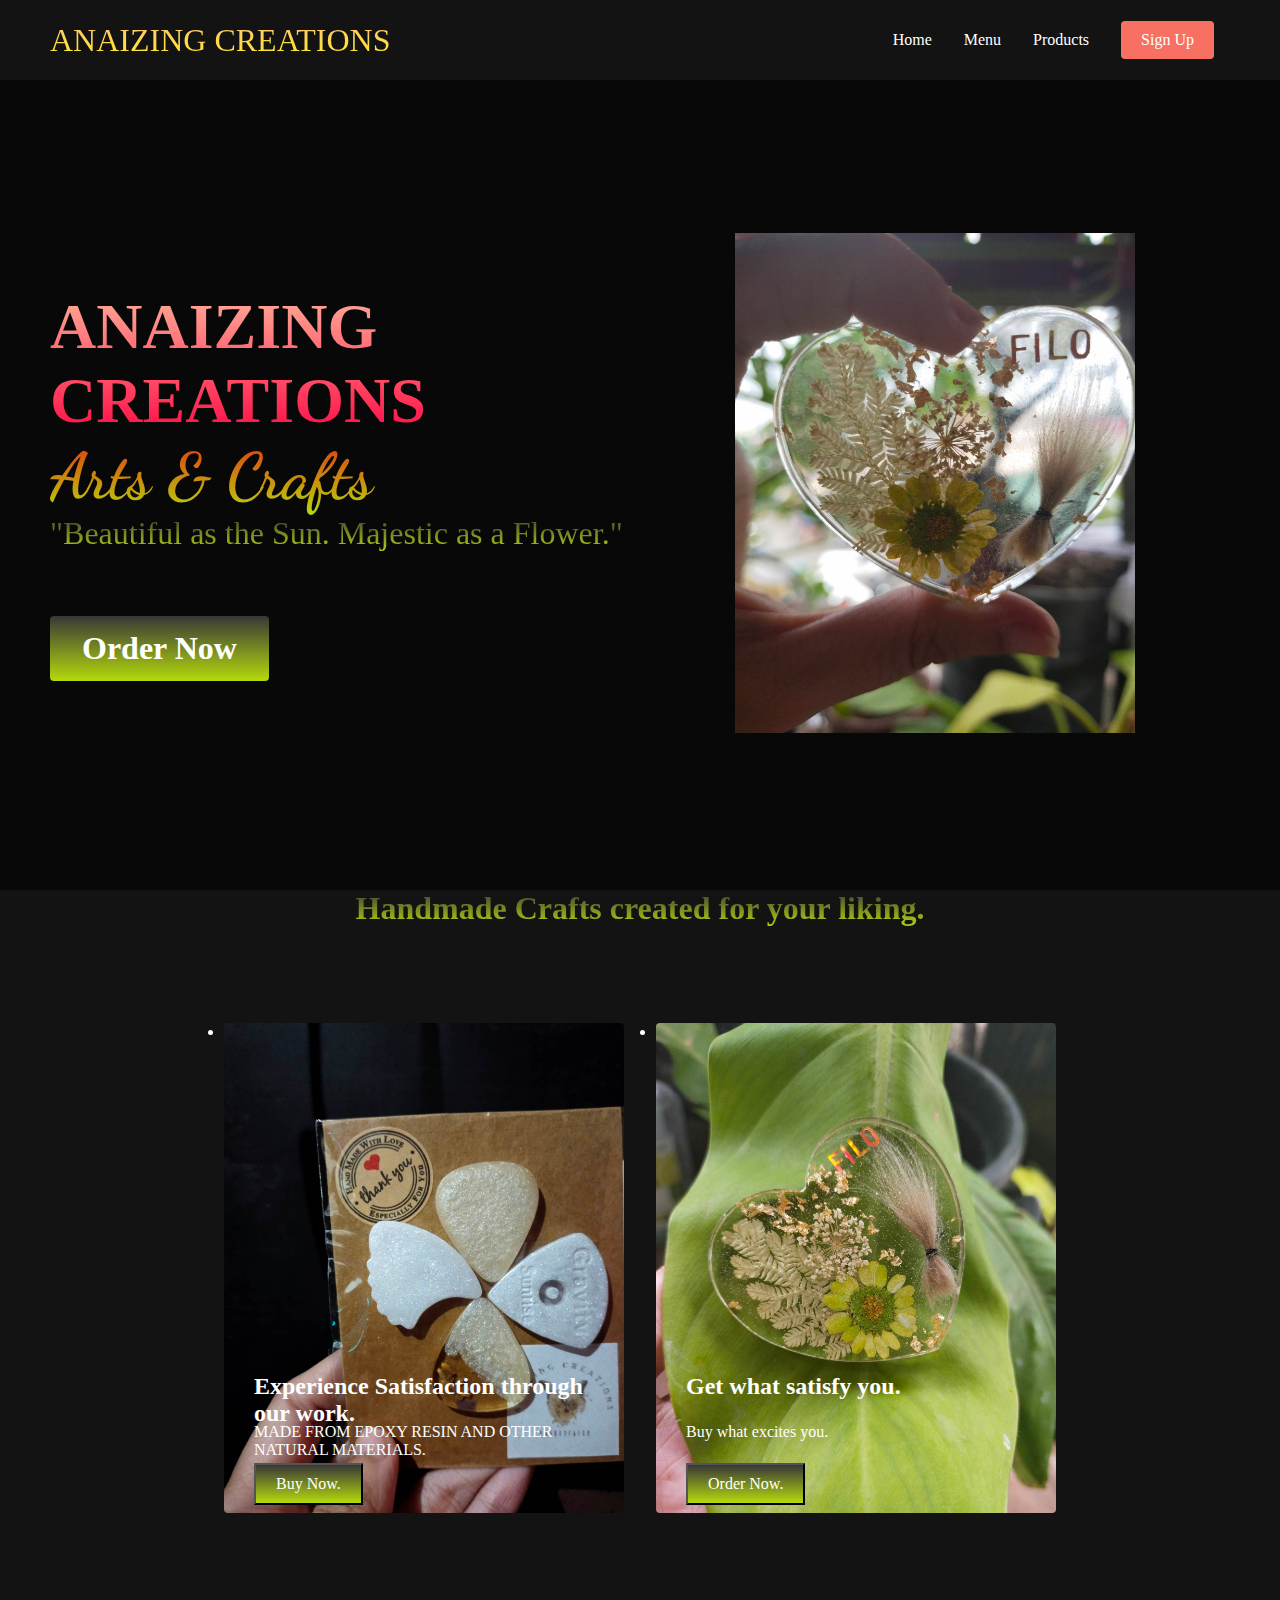
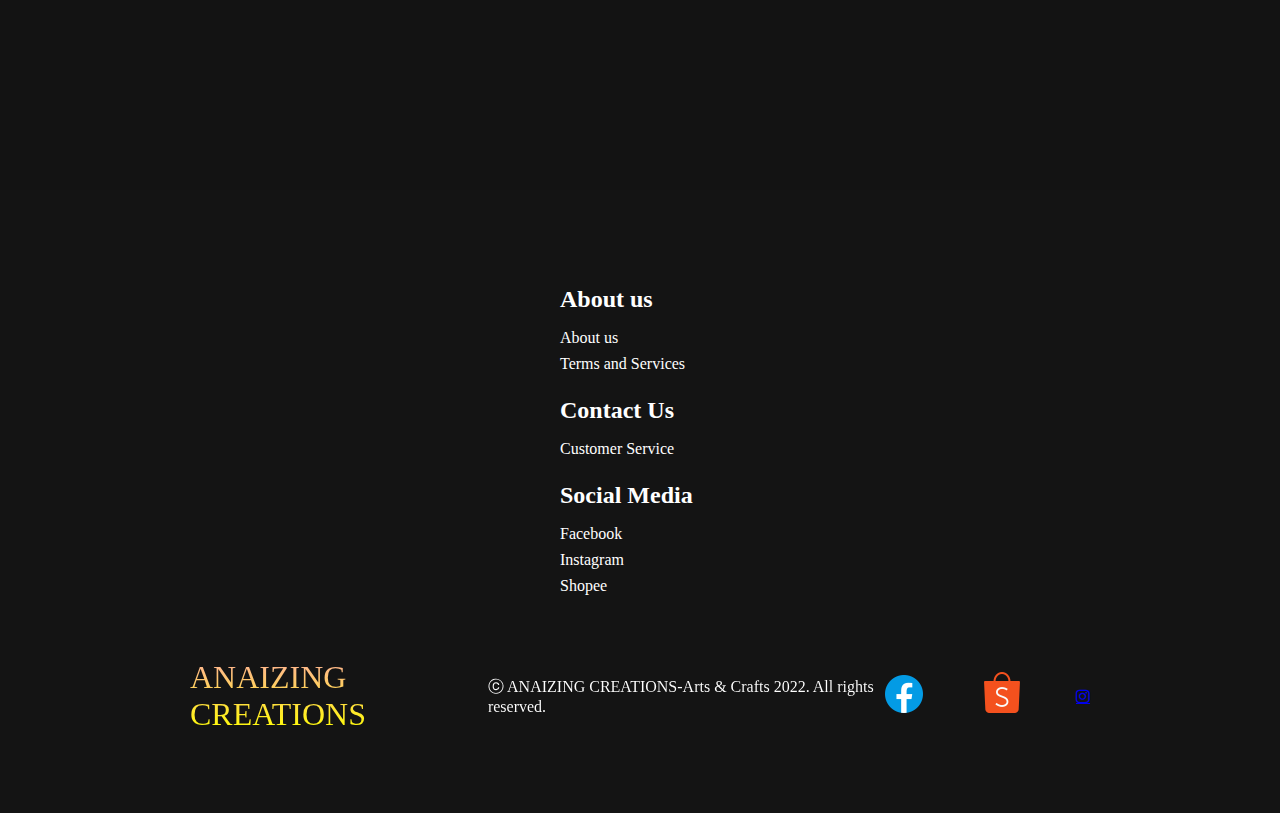
<file: index.html>
<!DOCTYPE html>
<html lang="en">
<head>
    <link rel="preconnect" href="https://fonts.googleapis.com">
    <link rel="preconnect" href="https://fonts.gstatic.com" crossorigin>
    <link href="https://fonts.googleapis.com/css2?family=Dancing+Script:wght@600&display=swap" rel="stylesheet">
    <link rel="stylesheet" href="https://cdnjs.cloudflare.com/ajax/libs/font-awesome/4.7.0/css/font-awesome.min.css">
    <meta charset="UTF-8">
    <meta http-equiv="X-UA-Compatible" content="IE=edge">
    <meta name="viewport" content="width=device-width, initial-scale=1.0">
    <title> ANAIZING CREATIONS-Arts & Crafts</title>
    <link rel="stylesheet" href="/css/styles.css"> 
<link href="https://fonts.googleapis.com/css2?family=Dancing+Script:wght@600&display=swap" rel="stylesheet"> 
</head>
<nav class="navbar">
    <div class="navbar__container">
        <a href="/" id="navbar__logo">ANAIZING CREATIONS </a>
        <div class="navbar__toggle" id="mobile-menu">
            <span class="bar"></span>
            <span class="bar"></span>
            <span class="bar"></span>
        </div>
        <ul class="navbar__menu">
            <li class="navbar__item">
                <a href="/" class="navbar__links"> Home </a>
            </li>
            <li class="navbar__item">
                <a href="/html/menu.html" class="navbar__links"> Menu </a>
            </li>
            <li class="navbar__item">
                <a href="productindex.html" class="navbar__links"> Products </a>
            </li>
            <li class="navbar__btn">
                <a href="/html/signup.html" class="button"> Sign Up </a>
            </li>
        </ul>
    </div>
</nav>

<!--HERO SECTION-->
<div class="main">
    <div class="main__container">
        <div class="main__content">
            <h1>ANAIZING CREATIONS</h1>
            <h2>Arts & Crafts</h2>
            <p>"Beautiful as the Sun. Majestic as a Flower."</p>
            <button class="main__btn"><a href="/html/products.html">Order Now</a></button>
        </div>
        <div class="main__img--container">
            <img src="img/pic6.jpg" alt="pic" id="main__img" style="width:400px;height:500px;">
        </div>
        </div>
    </div>
</div>
<!-- Services Section-->
<div class="services">
    <h1>Handmade Crafts created for your liking.</h1>
    <div class="services__container">
        <div class="services__card" >
            <h2>Experience Satisfaction through our work.</h2>
            <p>MADE FROM EPOXY RESIN AND OTHER NATURAL MATERIALS.</p>
            <li> <a href="/productindex.html"><button>Buy Now.</button></a></li>
        </div>
        <div class="services__card">
            <h2>Get what satisfy you.</h2>
            <p>Buy what excites you.</p>
            <li> <a href="/productindex.html"><button>Order Now.</button></a></li>
        </div>
    </div>
</div>

<!-- Footer Section -->
<div class="footer__container">
    <div class="footer__links">
        <div class="footer__link--wrapper">
            <div class="footer__link--items">
                <h2>About us</h2>
                <a href="/html/about-us.html"> About us</a>
                <a href="/html/terms-services.html"> Terms and Services</a>
            </div>
            <div class="footer__link--items">
                <h2>Contact Us</h2>
                <a href="/html/customer-service.html"> Customer Service</a>
            </div>
            <div class="footer__link--items">
                <h2>Social Media</h2>
                <a href="https://www.facebook.com/naizafordan"> Facebook</a>
                <a href="/"> Instagram</a>
                <a href="https://shopee.ph/anaizing_creations?categoryId=100639&entryPoint=ShopByPDP&itemId=8184566986&upstream=search"> Shopee</a>
            </div>
        </div>
    </div>
    <div class="social__media">
        <div class="social__media--wrap">
            <div class="footer__logo">
                <a href="/" id="footer__logo"><i class="fas faa-gem"></i>ANAIZING CREATIONS</a>
            </div>
            <p class="website__right"> ⓒ ANAIZING CREATIONS-Arts & Crafts 2022. All rights reserved.</p>
            <div class="social__icons">
                <a href="https://www.facebook.com/naizafordan"><img src="img/facebook.png"></a>
                <a href="https://shopee.ph/anaizing_creations?categoryId=100639&entryPoint=ShopByPDP&itemId=8184566986&upstream=search"><img src="img/shopee.png"></a>
                
                <a href="https://www.instagram.com/" class="fa fa-instagram"></a>
            </div>
        </div>
    </div>
</div>


<script src="/js/app.js"></script>
</body> 
</html>
</file>
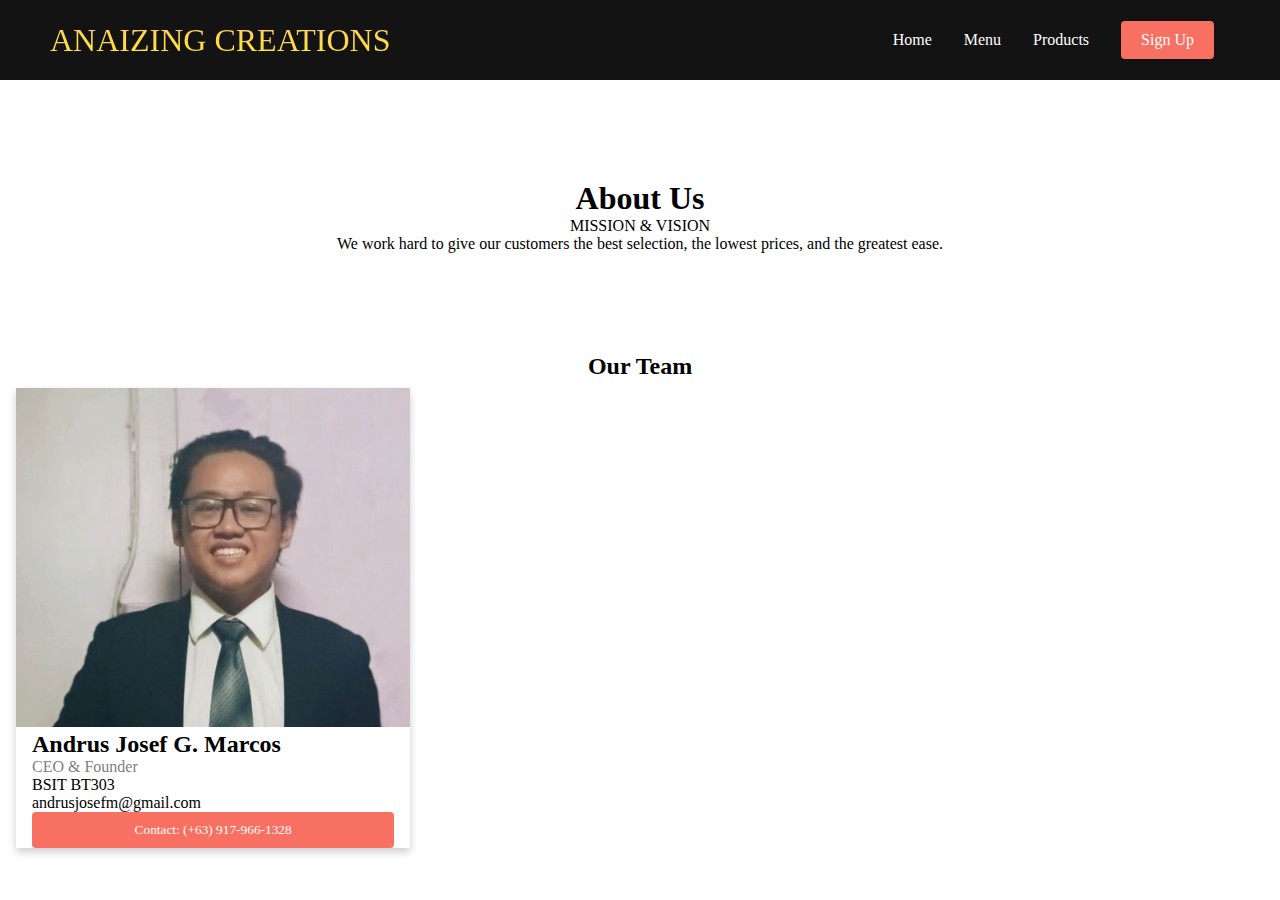
<file: html/about-us.html>
<!DOCTYPE html>
<html lang="en">
<head>
    <link rel="preconnect" href="https://fonts.googleapis.com">
    <link rel="preconnect" href="https://fonts.gstatic.com" crossorigin>
    <link href="https://fonts.googleapis.com/css2?family=Dancing+Script:wght@600&display=swap" rel="stylesheet">
    <link rel="stylesheet" href="https://cdnjs.cloudflare.com/ajax/libs/font-awesome/4.7.0/css/font-awesome.min.css">
    <meta charset="UTF-8">
    <meta http-equiv="X-UA-Compatible" content="IE=edge">
    <meta name="viewport" content="width=device-width, initial-scale=1.0">
    <title> ANAIZING CREATIONS-Arts & Crafts</title>
    <link rel="stylesheet" href="/css/styles.css"> 
    <link rel="stylesheet" href="/css/about-us.css">
<link href="https://fonts.googleapis.com/css2?family=Dancing+Script:wght@600&display=swap" rel="stylesheet"> 
</head>
<nav class="navbar">
    <div class="navbar__container">
        <a href="/" id="navbar__logo">ANAIZING CREATIONS </a>
        <div class="navbar__toggle" id="mobile-menu">
            <span class="bar"></span>
            <span class="bar"></span>
            <span class="bar"></span>
        </div>
        <ul class="navbar__menu">
            <li class="navbar__item">
                <a href="/" class="navbar__links"> Home </a>
            </li>
            <li class="navbar__item">
                <a href="/" class="navbar__links"> Menu </a>
            </li>
            <li class="navbar__item">
                <a href="productindex.html" class="navbar__links"> Products </a>
            </li>
            <li class="navbar__btn">
                <a href="signup.html" class="button"> Sign Up </a>
            </li>
        </ul>
    </div>
</nav>
<div class="about-section">
    <h1>About Us</h1>
    <p>MISSION & VISION</p>
    <p>We work hard to give our customers the best selection, the lowest prices, and the greatest ease.</p>
  </div>
  <h2 style="text-align:center">Our Team</h2>
  <div class="row">
    <div class="column">
      <div class="card">
        <img src="/img/ceo.jpg" alt="Andrus" style="width:100%">
        <div class="container">
          <h2>Andrus Josef G. Marcos</h2>
          <p class="title">CEO & Founder</p>
          <p>BSIT BT303</p>
          <p>andrusjosefm@gmail.com</p>
          <p><button class="button">Contact: (+63) 917-966-1328</button></p>
        </div>
      </div>
    </div>
  </div>
</file>
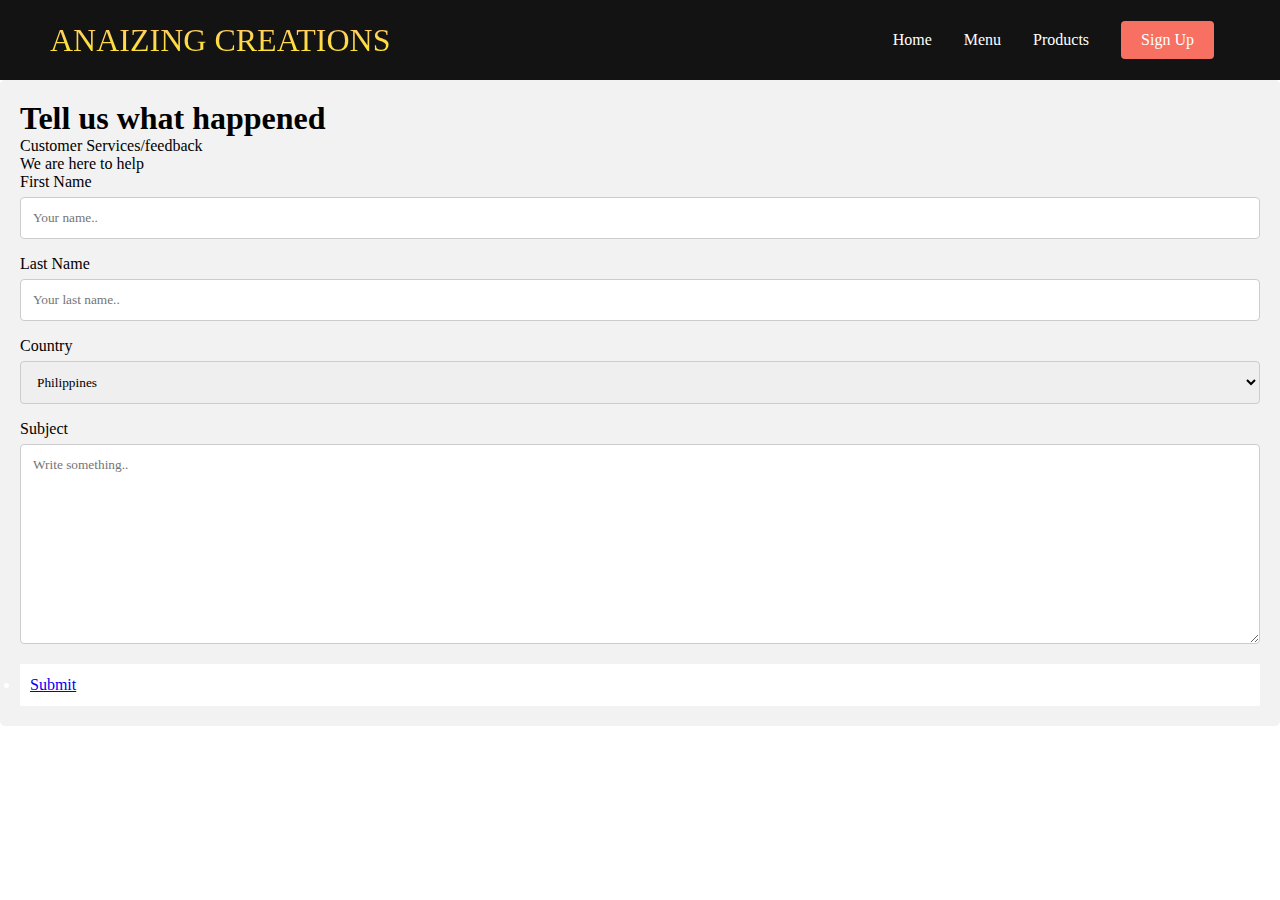
<file: html/customer-service.html>
<!DOCTYPE html>
<html lang="en">
<head>
    <link rel="preconnect" href="https://fonts.googleapis.com">
    <link rel="preconnect" href="https://fonts.gstatic.com" crossorigin>
    <link href="https://fonts.googleapis.com/css2?family=Dancing+Script:wght@600&display=swap" rel="stylesheet">
    <link rel="stylesheet" href="https://cdnjs.cloudflare.com/ajax/libs/font-awesome/4.7.0/css/font-awesome.min.css">
    <meta charset="UTF-8">
    <meta http-equiv="X-UA-Compatible" content="IE=edge">
    <meta name="viewport" content="width=device-width, initial-scale=1.0">
    <title> ANAIZING CREATIONS-Arts & Crafts</title>
    <link rel="stylesheet" href="/css/styles.css"> 
    <link rel="stylesheet" href="/css/customer-service.css">
<link href="https://fonts.googleapis.com/css2?family=Dancing+Script:wght@600&display=swap" rel="stylesheet"> 
</head>
<nav class="navbar">
    <div class="navbar__container">
        <a href="/" id="navbar__logo">ANAIZING CREATIONS </a>
        <div class="navbar__toggle" id="mobile-menu">
            <span class="bar"></span>
            <span class="bar"></span>
            <span class="bar"></span>
        </div>
        <ul class="navbar__menu">
            <li class="navbar__item">
                <a href="/" class="navbar__links"> Home </a>
            </li>
            <li class="navbar__item">
                <a href="/" class="navbar__links"> Menu </a>
            </li>
            <li class="navbar__item">
                <a href="/productindex.html" class="navbar__links"> Products </a>
            </li>
            <li class="navbar__btn">
                <a href="signup.html" class="button"> Sign Up </a>
            </li>
        </ul>
    </div>
</nav>
</head>
<body>
    
    <div class="container">
        <form action="action_page.php">
            <div class="about-section">
                <h1>Tell us what happened</h1>
                <p>Customer Services/feedback</p>
                <p>We are here to help</p>
              </div>
          <label for="fname">First Name</label>
          <input type="text" id="fname" name="firstname" placeholder="Your name.."required>
      
          <label for="lname">Last Name</label>
          <input type="text" id="lname" name="lastname" placeholder="Your last name.."required>
      
          <label for="country">Country</label>
          <select id="country" name="country">
            <option value="australia">Philippines</option>
            <option value="canada">United Kingdom</option>
            <option value="usa">USA</option>
          </select>
      
          <label for="subject">Subject</label>
          <textarea id="subject" name="subject" placeholder="Write something.." style="height:200px"></textarea>
      
          <li class="submit">
            <a href="/html/ThankYou.html">Submit</a>
          </li>
      
        </form>
      </div>
</body>
</html>
</file>
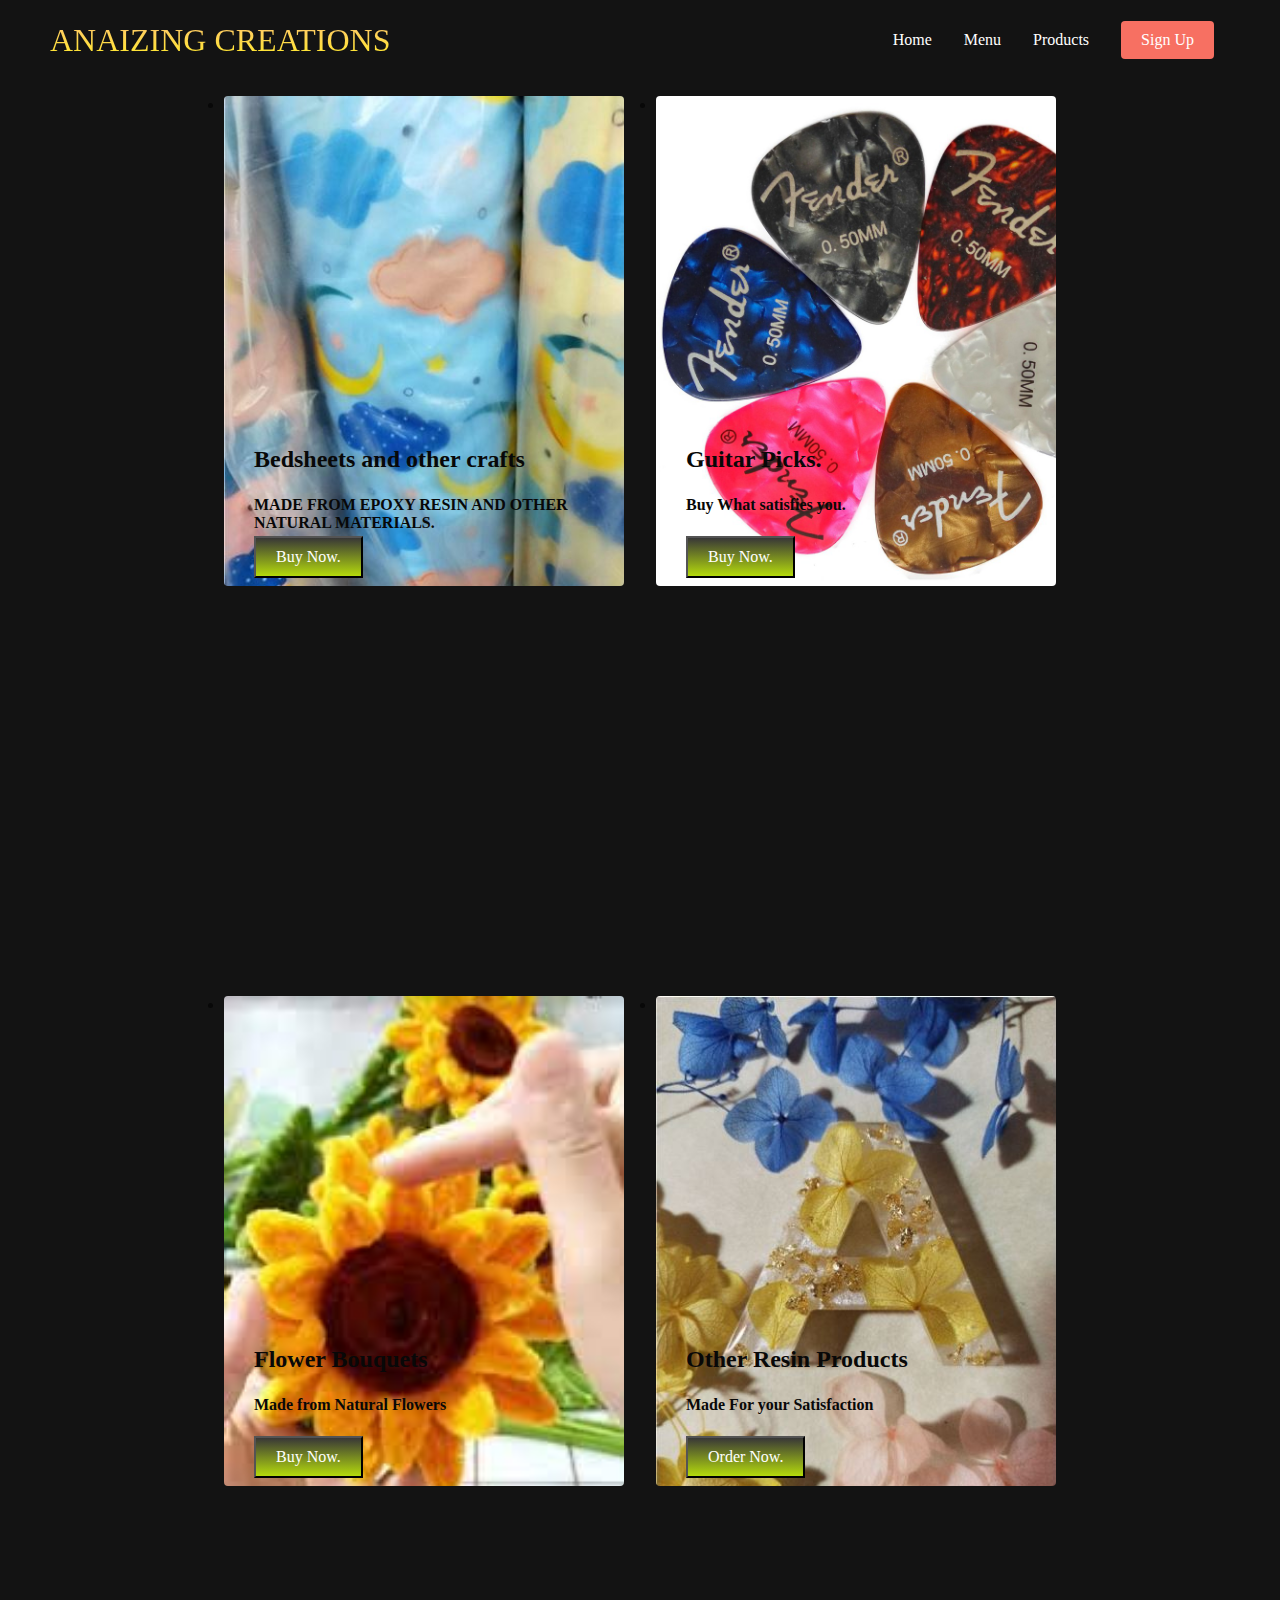
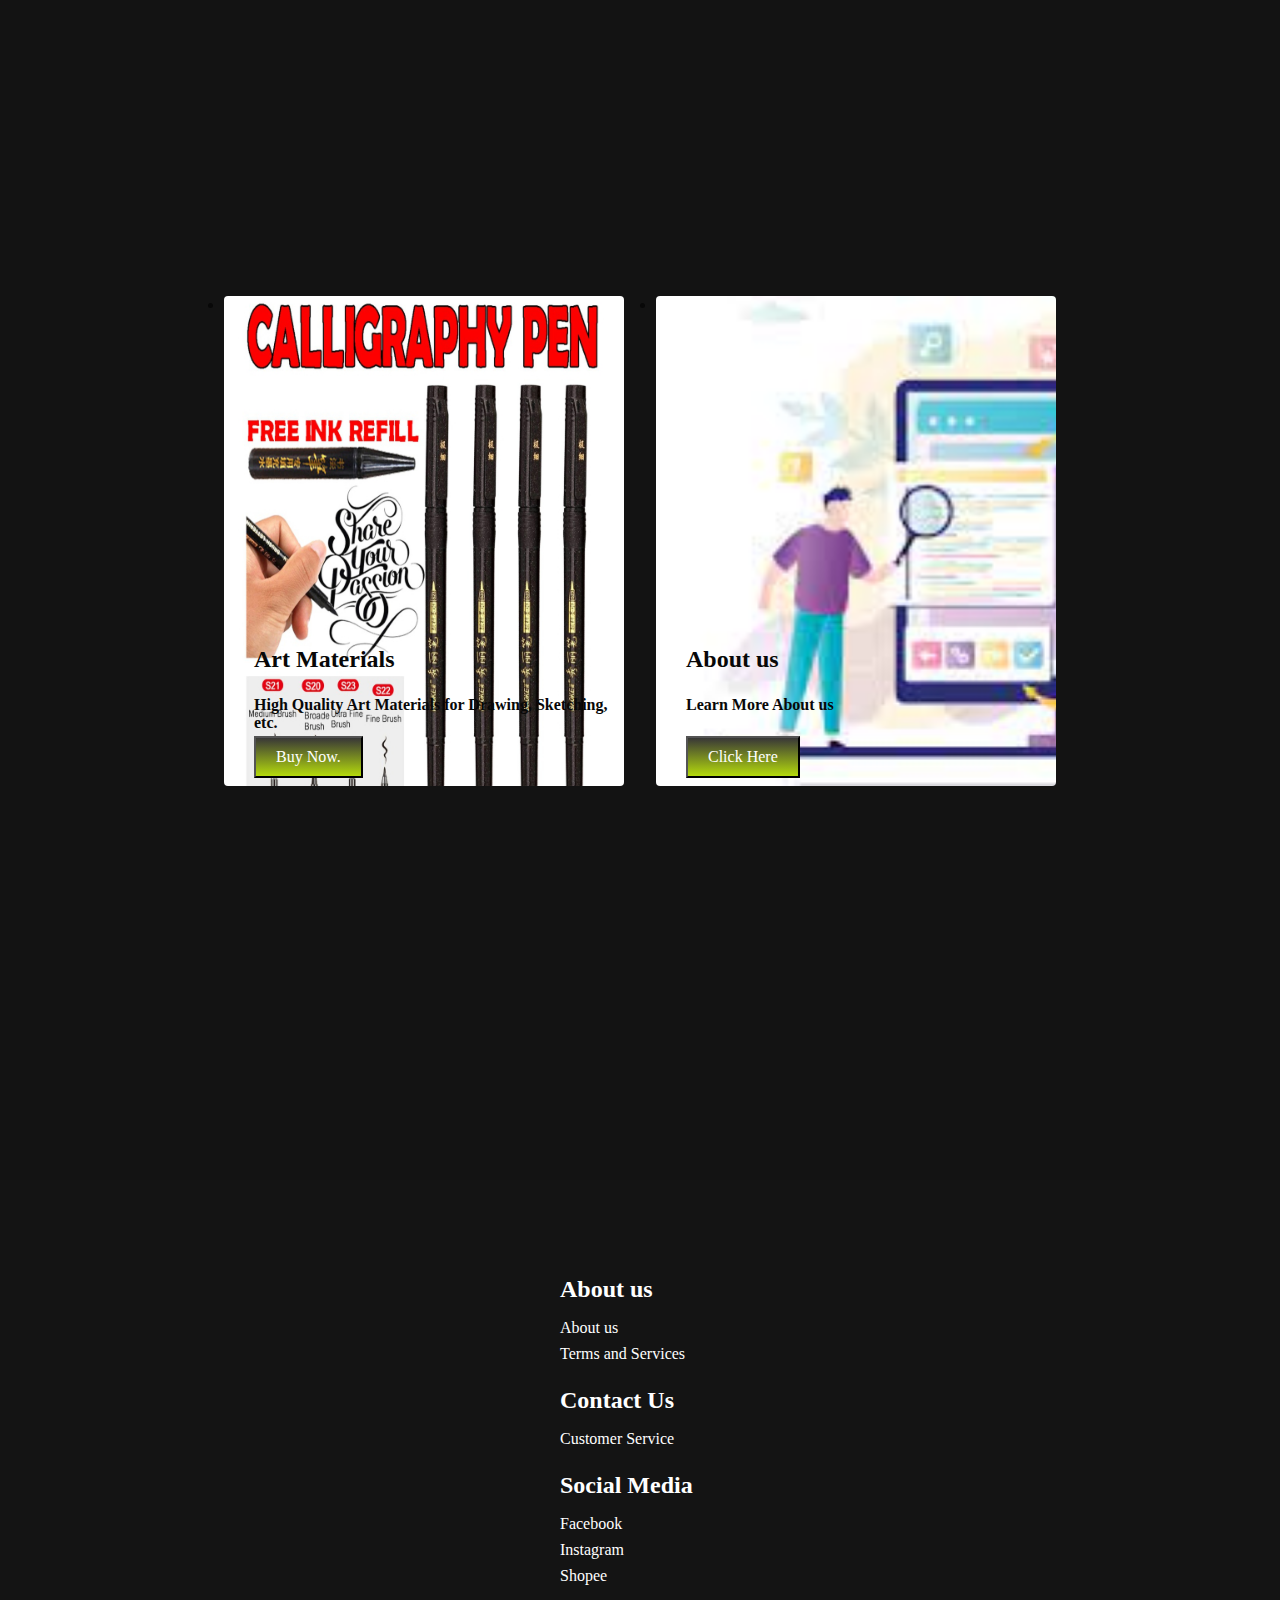
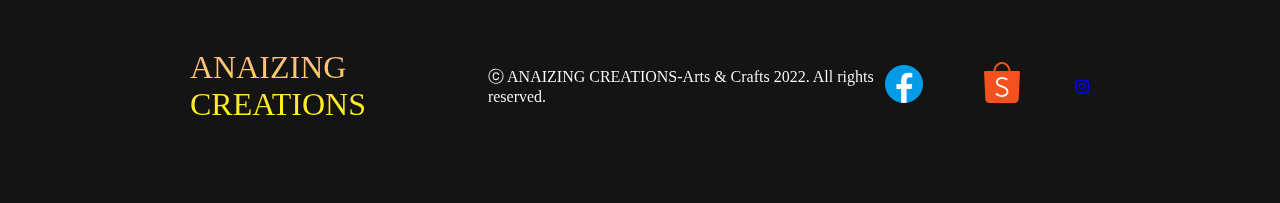
<file: html/menu.html>
<!DOCTYPE html>
<html lang="en">
<head>
    <link rel="preconnect" href="https://fonts.googleapis.com">
    <link rel="preconnect" href="https://fonts.gstatic.com" crossorigin>
    <link href="https://fonts.googleapis.com/css2?family=Dancing+Script:wght@600&display=swap" rel="stylesheet">
    <link rel="stylesheet" href="https://cdnjs.cloudflare.com/ajax/libs/font-awesome/4.7.0/css/font-awesome.min.css">
    <meta charset="UTF-8">
    <meta http-equiv="X-UA-Compatible" content="IE=edge">
    <meta name="viewport" content="width=device-width, initial-scale=1.0">
    <title> ANAIZING CREATIONS-Arts & Crafts</title>
    <link rel="stylesheet" href="/css/styles.css"> 
<link href="https://fonts.googleapis.com/css2?family=Dancing+Script:wght@600&display=swap" rel="stylesheet"> 
</head>
<nav class="navbar">
    <div class="navbar__container">
        <a href="/" id="navbar__logo">ANAIZING CREATIONS </a>
        <div class="navbar__toggle" id="mobile-menu">
            <span class="bar"></span>
            <span class="bar"></span>
            <span class="bar"></span>
        </div>
        <ul class="navbar__menu">
            <li class="navbar__item">
                <a href="/" class="navbar__links"> Home </a>
            </li>
            <li class="navbar__item">
                <a href="/html/menu.html" class="navbar__links"> Menu </a>
            </li>
            <li class="navbar__item">
                <a href="/productindex.html" class="navbar__links"> Products </a>
            </li>
            <li class="navbar__btn">
                <a href="/html/signup.html" class="button"> Sign Up </a>
            </li>
        </ul>
    </div>
</nav>

<!-- Services Section-->
<div class="services">
    <div class="services__container">
        <div class="services__card1" >
            <h2>Bedsheets and other crafts</h2>
            <p>MADE FROM EPOXY RESIN AND OTHER NATURAL MATERIALS.</p>
            <li> <a href="/html/products.html"><button>Buy Now.</button></a></li>
        </div>
        <div class="services__card1">
            <h2>Guitar Picks.</h2>
            <p>Buy What satisfies you.</p>
            <li> <a href="/productindex.html"><button>Buy Now.</button></a></li>
        </div>
    </div>
</div>

<div class="services">
    <div class="services__container">
        <div class="services__card2" >
            <h2>Flower Bouquets</h2>
            <p>Made from Natural Flowers</p>
            <li> <a href="/html/products1.html"><button>Buy Now.</button></a></li>
        </div>
        <div class="services__card2">
            <h2>Other Resin Products</h2>
            <p>Made For your Satisfaction</p>
            <li> <a href="/html/products2.html"><button>Order Now.</button></a></li>
        </div>
    </div>
</div>
<div class="services">
    <div class="services__container">
        <div class="services__card3" >
            <h2>Art Materials</h2>
            <p>High Quality Art Materials for Drawing, Sketching, etc.</p>
            <li> <a href="/html/products3.html"><button>Buy Now.</button></a></li>
        </div>
        <div class="services__card3">
            <h2>About us</h2>
            <p>Learn More About us</p>
            <li> <a href="/html/about-us.html"><button>Click Here</button></a></li>
        </div>
    </div>
</div>


<!-- Footer Section -->
<div class="footer__container">
    <div class="footer__links">
        <div class="footer__link--wrapper">
            <div class="footer__link--items">
                <h2>About us</h2>
                <a href="/html/about-us.html"> About us</a>
                <a href="/html/terms-services.html"> Terms and Services</a>
            </div>
            <div class="footer__link--items">
                <h2>Contact Us</h2>
                <a href="/html/customer-service.html"> Customer Service</a>
            </div>
            <div class="footer__link--items">
                <h2>Social Media</h2>
                <a href="https://www.facebook.com/naizafordan"> Facebook</a>
                <a href="/"> Instagram</a>
                <a href="https://shopee.ph/anaizing_creations?categoryId=100639&entryPoint=ShopByPDP&itemId=8184566986&upstream=search"> Shopee</a>
            </div>
        </div>
    </div>
    <div class="social__media">
        <div class="social__media--wrap">
            <div class="footer__logo">
                <a href="/" id="footer__logo"><i class="fas faa-gem"></i>ANAIZING CREATIONS</a>
            </div>
            <p class="website__right"> ⓒ ANAIZING CREATIONS-Arts & Crafts 2022. All rights reserved.</p>
            <div class="social__icons">
                <a href="https://www.facebook.com/naizafordan"><img src="/img/facebook.png"></a>
                <a href="https://shopee.ph/anaizing_creations?categoryId=100639&entryPoint=ShopByPDP&itemId=8184566986&upstream=search"><img src="/img/shopee.png"></a>
                <a href="https://www.instagram.com/" class="fa fa-instagram"></a>
            </div>
        </div>
    </div>
</div>


<script src="/js/app.js"></script>
</body> 
</html>
</file>
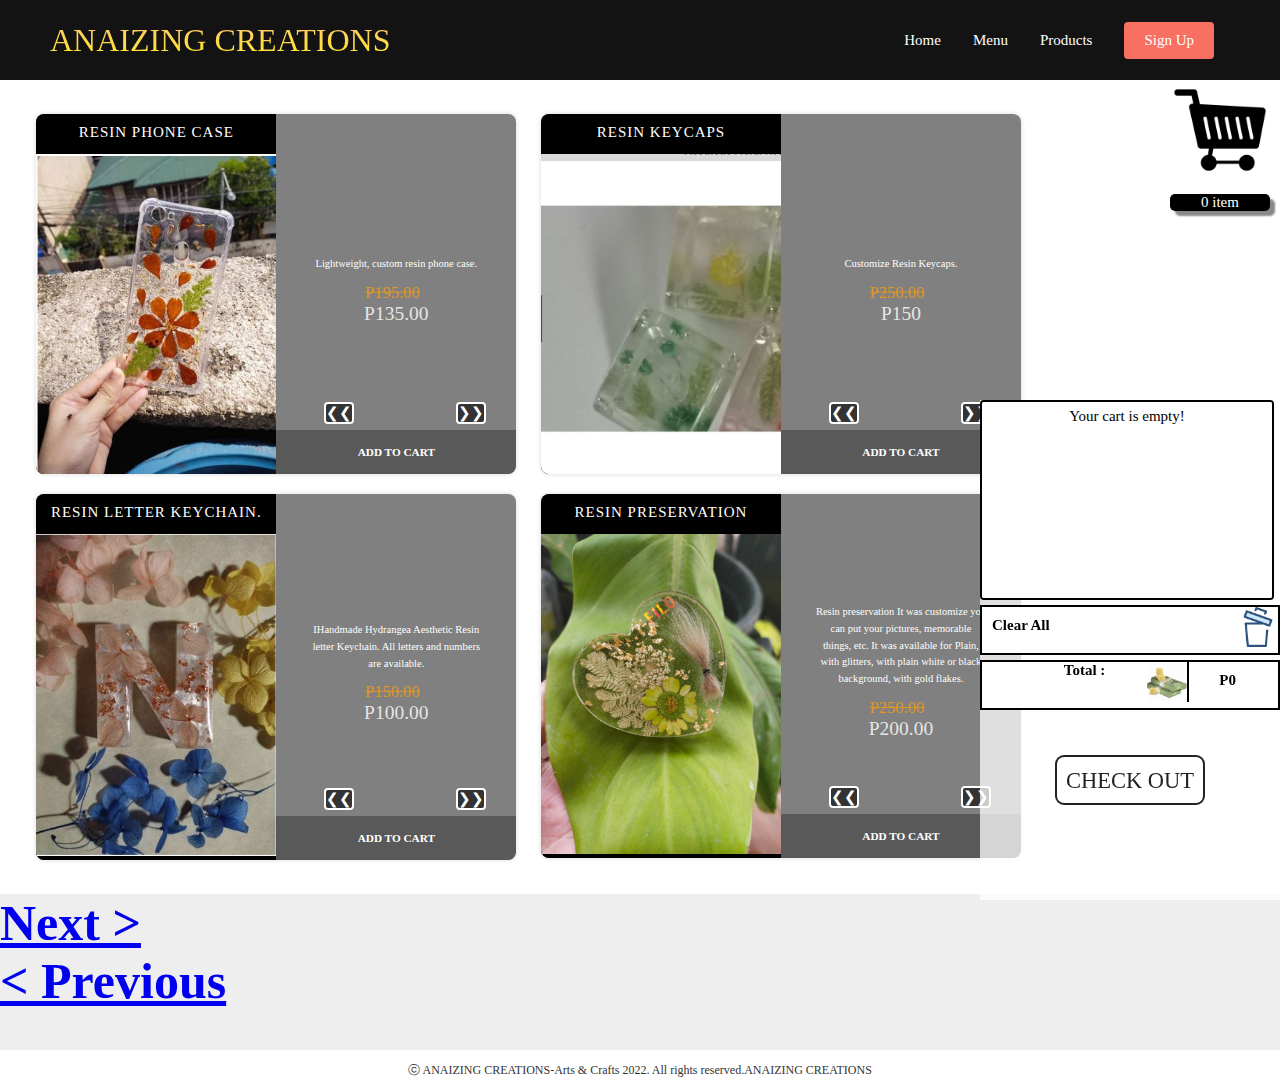
<file: html/products2.html>
<!DOCTYPE html>
<html lang="en">
  <head>
    <meta charset="utf-8">
    <meta name="viewport" content="width=device-width, initial-scale=1">
    <meta name="author" content="CodeHim">
    <title></title>
    
    <!-- Bootstrap 5 CSS -->
    <link href="https://cdn.jsdelivr.net/npm/bootstrap@5.1.0/dist/css/bootstrap.min.css" rel="stylesheet" integrity="sha384-KyZXEAg3QhqLMpG8r+8fhAXLRk2vvoC2f3B09zVXn8CA5QIVfZOJ3BCsw2P0p/We" crossorigin="anonymous">
      
    <script src="https://ajax.googleapis.com/ajax/libs/jquery/3.2.1/jquery.min.js"></script> 
    <script src="https://www.w3schools.com/lib/w3.js"></script>  
    <!-- Style CSS -->
    <link rel="stylesheet" href="/css/style.css">
    <link rel="stylesheet" href="/css/styles.css">
	<!-- Demo CSS (No need to include it into your project) -->
	<link rel="stylesheet" href="/css/demo.css">
  
  </head>
  <body>
    <nav class="navbar">
      <div class="navbar__container">
          <a href="/" id="navbar__logo">ANAIZING CREATIONS </a>
          <div class="navbar__toggle" id="mobile-menu">
              <span class="bar"></span>
              <span class="bar"></span>
              <span class="bar"></span>
          </div>
          <ul class="navbar__menu">
              <li class="navbar__item">
                  <a href="/" class="navbar__links"> Home </a>
              </li>
              <li class="navbar__item">
                  <a href="/html/menu.html" class="navbar__links"> Menu </a>
              </li>
              <li class="navbar__item">
                  <a href="/productindex.html" class="navbar__links"> Products </a>
              </li>
              <li class="navbar__btn">
                  <a href="/html/signup.html" class="button"> Sign Up </a>
              </li>
          </ul>
      </div>
  </nav>
  
      
 <main>
     <!-- Start DEMO HTML (Use the following code into your project)-->
     
<figure class="snip">                <!-- first -->
    <h4>Resin Phone Case</h4>
    <div class="image">
      <img class="slide1" src="/img/product5.1.JPG" />
      <img class="slide1" src="/img/product5.jpg" style="display:none;" />
    </div>
    <button class="prev" onclick="plusDivs(-1)">&#10094;&#10094;</button>
    <button class="next" onclick="plusDivs(1)">&#10095;&#10095;</button>
    <figcaption>
      <p>Lightweight, custom resin phone case.</p>    
      <div class="price">
        <s>P195.00</s><div class="real" data-price="135.00">P135.00</div>
      </div>
    </figcaption>
    <a class="add-to-cart" href="#">Add to Cart</a>
  </figure>
  
  <figure class="snip">                <!-- second -->
    <h4>Resin Keycaps</h4>
    <div class="image">
      <img class="slide2" src="/img/keycaps.jpg" />
      <img class="slide2" src="/img/keycaps1.jpg" style="display:none;" />
    </div>
    <button class="prev" onclick="plusDivs2(-1)">&#10094;&#10094;</button>
    <button class="next" onclick="plusDivs2(1)">&#10095;&#10095;</button>
    <figcaption>
      <p>Customize Resin Keycaps.</p>    
      <div class="price">
        <s>P250.00</s><div class="real" data-price="150.00">P150</div>
      </div>
    </figcaption>
    <a class="add-to-cart" href="#">Add to Cart</a>
  </figure>
  
  <figure class="snip">               <!-- third -->
    <h4> Resin letter Keychain.</h4>
    <div class="image">
      <img class="slide3" src="/img/letter1.JPG" />
      <img class="slide3" src="/img/letter.JPG" style="display:none;" />
    </div>
    <button class="prev" onclick="myslide.previous()">&#10094;&#10094;</button>
    <button class="next" onclick="myslide.next()">&#10095;&#10095;</button>
    <figcaption>
      <p> IHandmade Hydrangea Aesthetic Resin letter Keychain. All letters and numbers are available.</p>    
      <div class="price">
        <s>P150.00</s><div class="real" data-price="100.00">P100.00</div>
      </div>
    </figcaption>
    <a class="add-to-cart" href="#">Add to Cart</a>
  </figure>
  
  <figure class="snip">               <!-- Fourth -->
    <h4>Resin preservation</h4>
    <div class="image">
      <img class="slide4" src="/img/pic4.jpg" />
      <img class="slide4" src="/img/pic6.jpg" style="display:none;" />
    </div>
    <button class="prev" onclick="plusDivs3(-1)">&#10094;&#10094;</button>
    <button class="next" onclick="plusDivs3(1)">&#10095;&#10095;</button>
    <figcaption>
      <p>Resin preservation It was customize you can put your pictures, memorable things, etc.
       It was available for Plain, with glitters, with plain white or black background, with gold flakes.</p>    
      <div class="price">
        <s>P250.00</s><div class="real" data-price="200.00">P200.00</div>
      </div>
    </figcaption>
    <a class="add-to-cart" href="#">Add to Cart</a>
  </figure>
  <a class="cart" href="javascript:void(0);" title="Your Cart">
    <img src="/img/cart.png" />
    <span id="count-item" data-count="0">0 item</span>
  </a>
  
  <!-- --------------------Check out ---------------- -->
  <div class="checkout-container">
    <div class="table">
    <span class="empty">Your cart is empty!</span>

    <div class="col1-name"></div>
    <div class="col2-price"></div>
    </div>
    <div class="bin"><span>Clear All</span><img id="bin" src="/img/delete.png" style="width:40px" /></div>
    <div class="total">
      <div class="total-text">Total :</div>
      <div class="total-amount">P0</div>
    </div>
    <div class="checkout" onclick="document.getElementById('id01').style.display='block'">Check out</div>
    
  </div>
  
          <!-- -----------------Bill------------- -->
 <div id="id01" class="modal">
  <div class="wrapper">
    <div class="bill-content">
    <span onclick="document.getElementById('id01').style.display='none'" class="close" title="Close">&times;</span>
    <h1 class="box-title">Checkout</h1>
    <div class="price-total">
      <span>PAY</span>
      <div class="pay-last">P0</div>
    </div>
    <form>
      
      <div class="form-text">
        <label>Name:</label>
        <input name="card-number" type="text"required>
      </div>
      <div class="form-text">
        <label>Delivery setting:</label>
        <input name="name" type="text" placeholder="(JRS Delivery and Pick-up Only)" required>
      </div>
      <div class="form-text" id="col01">
        <label>Address</label>
        <input name="card-number" type="text" placeholder="/" maxlength="3000" required>
      </div>
      <div class="form-text"  id="col02">
        <label>Coupon Code</label>
        <input name="card-number" type="text"required>
      </div>
      
      <button id="end"><a href="https://form.jotform.com/222994103311044">Proceed</button></a>
    
      <button id="coupon">Get coupon code</button>
    </div>
  </div>
 </div> 
     
     <!-- END EDMO HTML (Happy Coding!)-->
 </main>
 
 <div class="go-next">
  <a href="/html/products3.html">Next ></a>
</div>
<div class="go-back">
  <a href="/html/products1.html"><p>< Previous</p></a>
</div>
  <footer class="credit">ⓒ ANAIZING CREATIONS-Arts & Crafts 2022. All rights reserved.<a title="Awesome web design code & scripts" href="index.html" target="_blank">ANAIZING CREATIONS</a></footer>
  

 <script  src="/js/script.js"></script>
 
      
  </body>
</html>
</file>
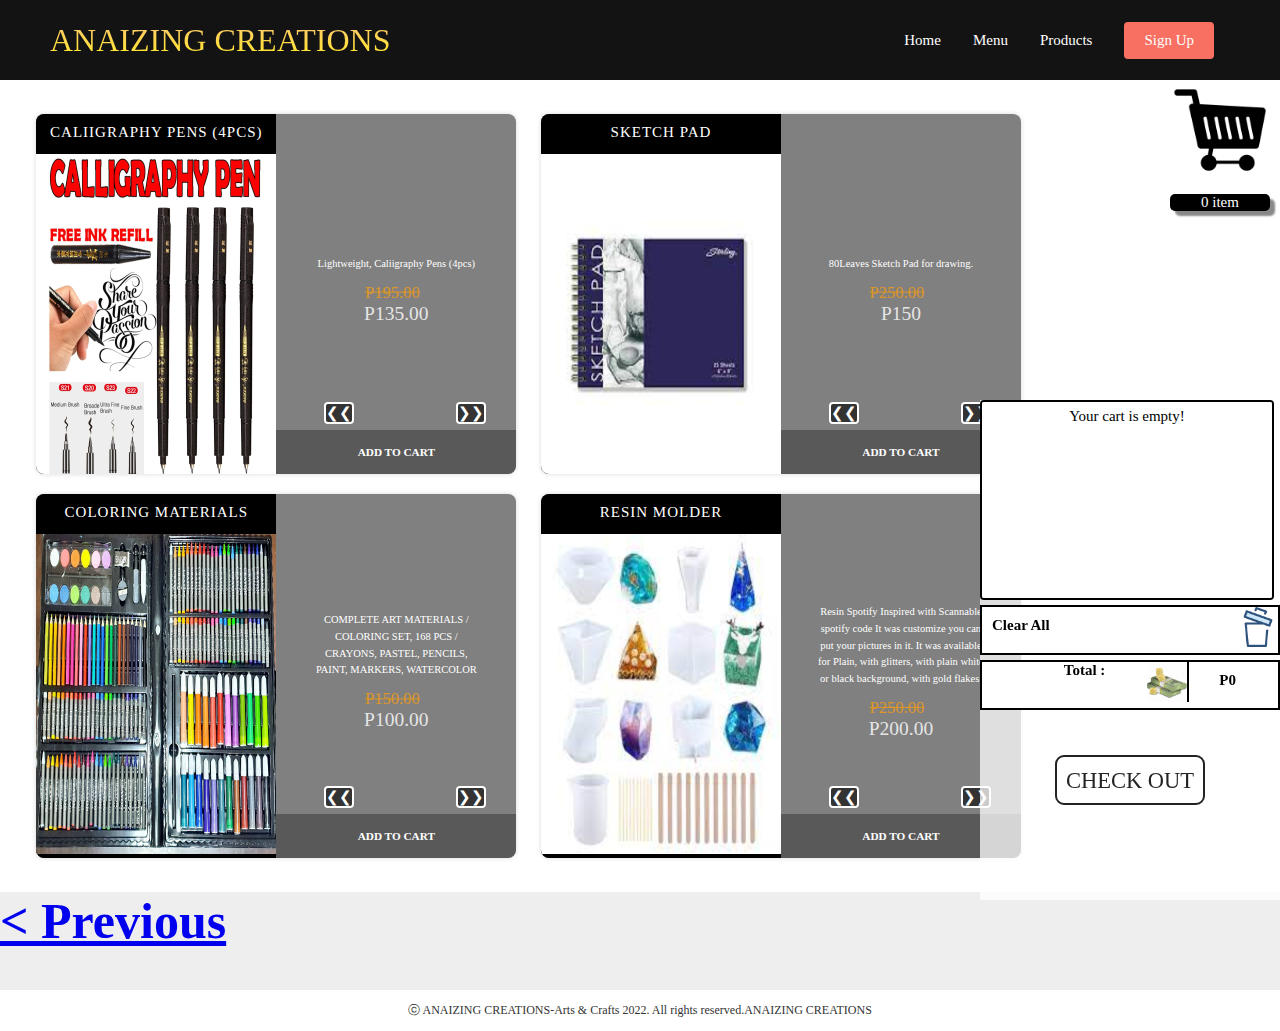
<file: html/products3.html>
<!DOCTYPE html>
<html lang="en">
  <head>
    <meta charset="utf-8">
    <meta name="viewport" content="width=device-width, initial-scale=1">
    <meta name="author" content="CodeHim">
    <title>ANAIZING CREATIONS-Arts & Crafts</title>
    
    <!-- Bootstrap 5 CSS -->
    <link href="https://cdn.jsdelivr.net/npm/bootstrap@5.1.0/dist/css/bootstrap.min.css" rel="stylesheet" integrity="sha384-KyZXEAg3QhqLMpG8r+8fhAXLRk2vvoC2f3B09zVXn8CA5QIVfZOJ3BCsw2P0p/We" crossorigin="anonymous">
      
    <script src="https://ajax.googleapis.com/ajax/libs/jquery/3.2.1/jquery.min.js"></script> 
    <script src="https://www.w3schools.com/lib/w3.js"></script>  
    <!-- Style CSS -->
    <link rel="stylesheet" href="/css/style.css">
    <link rel="stylesheet" href="/css/styles.css">
	<!-- Demo CSS (No need to include it into your project) -->
	<link rel="stylesheet" href="/css/demo.css">
  
  </head>
  <body>
    <nav class="navbar">
      <div class="navbar__container">
          <a href="/" id="navbar__logo">ANAIZING CREATIONS </a>
          <div class="navbar__toggle" id="mobile-menu">
              <span class="bar"></span>
              <span class="bar"></span>
              <span class="bar"></span>
          </div>
          <ul class="navbar__menu">
              <li class="navbar__item">
                  <a href="/" class="navbar__links"> Home </a>
              </li>
              <li class="navbar__item">
                  <a href="/" class="navbar__links"> Menu </a>
              </li>
              <li class="navbar__item">
                  <a href="/productindex.html" class="navbar__links"> Products </a>
              </li>
              <li class="navbar__btn">
                  <a href="/html/signup.html" class="button"> Sign Up </a>
              </li>
          </ul>
      </div>
  </nav>
  
      
 <main>
     <!-- Start DEMO HTML (Use the following code into your project)-->
     
<figure class="snip">                <!-- first -->
    <h4>Caliigraphy Pens (4pcs)</h4>
    <div class="image">
      <img class="slide1" src="/img/pen.jpg" />
      <img class="slide1" src="/img/pen1.jpg" style="display:none;" />
    </div>
    <button class="prev" onclick="plusDivs(-1)">&#10094;&#10094;</button>
    <button class="next" onclick="plusDivs(1)">&#10095;&#10095;</button>
    <figcaption>
      <p>Lightweight, Caliigraphy Pens (4pcs)</p>    
      <div class="price">
        <s>P195.00</s><div class="real" data-price="135.00">P135.00</div>
      </div>
    </figcaption>
    <a class="add-to-cart" href="#">Add to Cart</a>
  </figure>
  
  <figure class="snip">                <!-- second -->
    <h4>Sketch Pad</h4>
    <div class="image">
      <img class="slide2" src="/img/sketch.jpg" />
      <img class="slide2" src="/img/sketch1.jpg" style="display:none;" />
    </div>
    <button class="prev" onclick="plusDivs2(-1)">&#10094;&#10094;</button>
    <button class="next" onclick="plusDivs2(1)">&#10095;&#10095;</button>
    <figcaption>
      <p>80Leaves Sketch Pad for drawing.</p>    
      <div class="price">
        <s>P250.00</s><div class="real" data-price="150.00">P150</div>
      </div>
    </figcaption>
    <a class="add-to-cart" href="#">Add to Cart</a>
  </figure>
  
  <figure class="snip">               <!-- third -->
    <h4> Coloring Materials</h4>
    <div class="image">
      <img class="slide3" src="/img/art.jpg" />
      <img class="slide3" src="/img/art1.jpg" style="display:none;" />
    </div>
    <button class="prev" onclick="myslide.previous()">&#10094;&#10094;</button>
    <button class="next" onclick="myslide.next()">&#10095;&#10095;</button>
    <figcaption>
      <p> COMPLETE ART MATERIALS / COLORING SET, 168 PCS / CRAYONS, PASTEL, PENCILS, PAINT, MARKERS, WATERCOLOR</p>    
      <div class="price">
        <s>P150.00</s><div class="real" data-price="100.00">P100.00</div>
      </div>
    </figcaption>
    <a class="add-to-cart" href="#">Add to Cart</a>
  </figure>
  
  <figure class="snip">               <!-- Fourth -->
    <h4>Resin molder</h4>
    <div class="image">
      <img class="slide4" src="/img/mold.jpg" />
      <img class="slide4" src="/img/mold1.jpg" style="display:none;" />
    </div>
    <button class="prev" onclick="plusDivs3(-1)">&#10094;&#10094;</button>
    <button class="next" onclick="plusDivs3(1)">&#10095;&#10095;</button>
    <figcaption>
      <p>Resin Spotify Inspired with Scannable spotify code
        It was customize you can put your pictures in it. 
       It was available for Plain, with glitters, with plain white or black background, with gold flakes.</p>    
      <div class="price">
        <s>P250.00</s><div class="real" data-price="200.00">P200.00</div>
      </div>
    </figcaption>
    <a class="add-to-cart" href="#">Add to Cart</a>
  </figure>
  <a class="cart" href="javascript:void(0);" title="Your Cart">
    <img src="/img/cart.png" />
    <span id="count-item" data-count="0">0 item</span>
  </a>
  
  <!-- --------------------Check out ---------------- -->
  <div class="checkout-container">
    <div class="table">
    <span class="empty">Your cart is empty!</span>

    <div class="col1-name"></div>
    <div class="col2-price"></div>
    </div>
    <div class="bin"><span>Clear All</span><img id="bin" src="/img/delete.png" style="width:40px" /></div>
    <div class="total">
      <div class="total-text">Total :</div>
      <div class="total-amount">P0</div>
    </div>
    <div class="checkout" onclick="document.getElementById('id01').style.display='block'">Check out</div>
    
  </div>
  
          <!-- -----------------Bill------------- -->
 <div id="id01" class="modal">
  <div class="wrapper">
    <div class="bill-content">
    <span onclick="document.getElementById('id01').style.display='none'" class="close" title="Close">&times;</span>
    <h1 class="box-title">Checkout</h1>
    <div class="price-total">
      <span>PAY</span>
      <div class="pay-last">P0</div>
    </div>
    <form>
      
      <div class="form-text">
        <label>Name:</label>
        <input name="card-number" type="text"required>
      </div>
      <div class="form-text">
        <label>Delivery setting:</label>
        <input name="name" type="text" placeholder="(JRS Delivery and Pick-up Only)" required>
      </div>
      <div class="form-text" id="col01">
        <label>Address</label>
        <input name="card-number" type="text" placeholder="/" maxlength="3000" required>
      </div>
      <div class="form-text"  id="col02">
        <label>Coupon Code</label>
        <input name="card-number" type="text"required>
      </div>
      
      <button id="end"><a href="https://form.jotform.com/222994103311044">Proceed</button></a>
    
      <button id="coupon">Get coupon code</button>
    </div>
  </div>
 </div> 
     
     <!-- END EDMO HTML (Happy Coding!)-->
 </main>
 

<div class="go-back">
  <a href="/html/products1.html"><p>< Previous</p></a>
</div>
  <footer class="credit">ⓒ ANAIZING CREATIONS-Arts & Crafts 2022. All rights reserved.<a title="Awesome web design code & scripts" href="index.html" target="_blank">ANAIZING CREATIONS</a></footer>
  

 <script  src="/js/script.js"></script>
 
      
  </body>
</html>
</file>
<file: css/styles.css>
*{
    box-sizing: border-box;
    margin: 0;
    padding: 0;
    font-family: 'Times New Roman', sans-serif;
}

.navbar {
    background: #131313;
    height: 80px;
    display: flex;
    justify-content: center;
    align-items: center;
    font-size: 1.2 rem;
    position: sticky;
    top: 0;
    z-index: 999;
}

.navbar__container {
    display: flex;
    justify-content: space-between;
    height: 80px;
    z-index: 1;
    width: 100%;
    max-width: 1300px;
    margin: 0 auto;
    padding: 0 50px;
}

#navbar__logo { 
    background-color: #ff8177;
    background-image: linear-gradient(to top, #FFFF00 0%, #ffb199 100%);
    background-size: 100%;
    -webkit-background-clip: text;
    -moz-background-clip: text;
    -webkit-text-fill-color: transparent;
    -moz-text-fill-color: transparent;
    display: flex;
    align-items: center;
    cursor: pointer;
    text-decoration: none;
    font-size: 2rem;

}

fa-gem {
    margin-right: 0.5rem;
}

.navbar__menu {
    display: flex;
    align-items: center;
    list-style: none;
    text-align: center;
    }

.navbar__item   {
height: 80px;
}

.navbar__links {
color: #fff;
display: flex;
align-items: center;
justify-content: center;
text-decoration: none;
padding: 0 1rem;
height: 100%; 
}

.navbar__btn {
display: flex;
justify-content: center;
align-items: center;
padding: 0 1rem;    
width: 100%;
}

.button {
display: flex;
justify-content: center;
align-items: center;
text-decoration: none;
padding: 10px 20px;
height: 100%;
width: 100%;
border: none;
outline: none;
border-radius: 4px;
background-color: #f77062;
color: #fff;
}

.button:hover {
background: #f837ff;
transition: all 0.3 sec ease;
}

.navbar__links:hover{
color: f77062;
transition: all 0.3 ease;
}

@media screen and (max-width: 960px) {
    .navbar__container {
        display: flex;
        justify-content: space-between;
        height: 80px;
        z-index: 1;
        width: 100%;
        max-width: 1300px;
        padding: 0;
    }
 
    .navbar__menu {
        display:grid;
        grid-template-columns: auto;
        margin: 0;
        width: 100%;
         position: absolute;
        top: -1000px;
        opacity: 1; 
        transition: all 0.5 ease;
        height: 50vh;
        z-index: -1;
        background: #131313;
    }    
    
    .navbar__menu.active {
        background: #131313;
        top: 100%;
        opacity: 1;
        transition: all 0.5 ease;
        z-index: 99;
        height: 50vh;   
        font-size: 1.6rem;
    }

    #nav__logo {
        padding-left: 25px;
    }


    .navbar__toggle .bar {
        width: 25px;
        height: 3px;
        margin: 5px auto;
        transition: all 0.3 ease-in-out;
        background: #fff;
    }

    .navbar__item {
        width: 100%;
    }

    .navbar__links {
        text-align: center;
        width: 100%;
        display: table;
    }
    
    #mobile-menu {
        position: absolute;
        top: 20%;
        right: 5%;
        transform: translate(5%, 20%);
    }

    .navbar__btn {
        padding-bottom: 2rem;
    }

    .button {
        display: flex;
        justify-content: center;
        align-items: center;
        width: 80%;
        height: 80px;
        margin: 0;
    }

    .navbar__toggle .bar {
        display: block;
        cursor: pointer;
    }

    #mobile-menu.is-active .bar:nth-child(2) {
        opacity: 0;
    }

    #mobile-menu.is-active .bar:nth-child(1) {
       transform: translateY(80px) rotate(45deg);
    }

    #mobile-menu.is-active .bar:nth-child(3) {
        transform: translateY(-80px) rotate(-45deg);
    }
}

/* Hero Section CSS */
.main {
    background-color:#141414;
}

.main__container {
    display: grid;
    grid-template-columns: 1fr 1fr ;
    align-items: center;
    justify-self: center;
    margin: 0 auto;
    height: 90vh;
    background-color: #080808;
    z-index: 1;
    width: 100%;
    max-width: 1300px;
    padding: 0 50px;
}

.main__content h1 {
    font-size: 4rem;
    font-family: 'Arial Bold';
    font-weight: 800;
    background-color: #ff8177;
    background-image: linear-gradient(to top, #ff0844, #ffb199 100%);
    background-size: 100%;
    -webkit-background-clip: text;
    -moz-background-clip: text;
    -webkit-text-fill-color: transparent;
    -moz-text-fill-color: transparent
}
.main__content h2 {
    font-size: 4rem;
    font-family: 'dancing script';
    background-color: #b4da0c;
    background-image: linear-gradient(to top, #b4da0c, rgba(238, 16, 16, 0.829)100%);
    background-size: 100%;
    -webkit-background-clip: text;
    -moz-background-clip: text;
    -webkit-text-fill-color: transparent;
    -moz-text-fill-color: transparent
}

.main__content p {
    font-size: 2rem;
    background-color: #555555;
    background-image: linear-gradient(to top, #b4da0c, rgb(56, 55, 55) 100%);
    background-size: 100%;
    -webkit-background-clip: text;
    -moz-background-clip: text;
    -webkit-text-fill-color: transparent;
    -moz-text-fill-color: transparent
}

.main__btn {
    font-size: 2rem;
    font-weight: bold;
    background-color: #f1eaea;
    background-image: linear-gradient(to top, #b4da0c, rgb(56, 55, 55) 100%);
    padding: 14px 32px;
    border: none;
    border-radius: 4px;
    color: #fff;
    margin-top: 4rem;
    cursor: pointer;
    position: relative;
    transition: all 0.35s;
    outline: none;
    
}
.main__btn a {
    position: relative;
    z-index: 2;
    color: #fff;
    text-decoration: none;
}

.main__btn ::after {
    position: absolute;
    content: '';
    top: 0;
    left: 0;
    width: 0;
    height: 100%;
    background: #080808;

}
 .main__btn:hover {
    color: #fff;
 }
 .main__btn:hover::after {
    width: 100%;
 }

 .main__img--container {
    text-align:center;
 }
 #main__img {
    height: 80%;
    width: 80%;
 }
 
 /* Mobile Responsive*/
 @media screen and (max-width:768px) {
    .main__container {
        display: grid;
        grid-template-columns: auto;
        align-items: center;
        justify-self: center;
        width: 100%;
        margin: 0 auto;
        height: 90vh;
    }

    .main__content {
        text-align: center;
        margin-bottom: 4rem;
    }

    .main__content h1 {
        font-size: 2.5rem;
        margin-bottom: 4rem;
    }

    .main__content h2 {
        font-size: 3rem;
    }

    .main__content p {
        margin-top: 1rem;
        font-size: 1.5rem;
    }
 
 }

 @media screen and (max-width:768px) {
    .main__content {
        text-align: center;
        margin-bottom: 4rem;
    }

    .main__content h1 {
        font-size: 2.5rem;
        margin-bottom: 4rem;
    }

    .main__content h2 {
        font-size: 2rem;
    }

    .main__content p {
        margin-top: 2rem;
        font-size: 1.5rem;
    }

    .main__btn {
        padding: 12px 24px;
        margin: 2.5rem 0;
    }
 }

 /* Service Section Css */  
 .services {
    background: #131313; 
    display: flex;
    flex-direction: column;
    align-items: center;
    height: 100vh;
 }

 .services h1 {
    background-color: #ffff05;
    background-image: linear-gradient(to top, #b4da0c, rgb(56, 55, 55) 100%);
    background-size: 100%;
    margin-bottom: 5rem;
    font-size: 2rem;
    -webkit-background-clip: text;
    -moz-background-clip: text;
    -webkit-text-fill-color: transparent;
    -moz-text-fill-color: transparent;
 }

 .services__container {
    display: flex;
    justify-content: center;
    flex-wrap: wrap;
 }

 .services__card {
    margin: 1rem;
    height: 490px;
    width: 400px;
    border-radius: 4px;
    background-image: url('/img/pic5.jpg');
    background-size: cover;
    position: relative;
    color: #fff;
 }

 .services__card:nth-child(2) {
    background-image: url('/img/pic4.jpg');
 }
 

 .services h2 {
    position: absolute;
    top: 350px;
    left: 30px;
 }

 .services__card p {
    position: absolute;
    top: 400px;
    left: 30px; 
 }

 .services__card button {
    color: #fff;
    padding: 10px 20px;
    border-radius: none;
    background: linear-gradient(to top, #b4da0c, rgb(56, 55, 55) 100%);
    position: absolute;
    top: 440px;
    left: 30px;
    font-size: 1rem;
    cursor: pointer;

 }

 .services__card:hover {
    transform: scale(1.075);
    transition: 0.2s ease-in;
    cursor: pointer;
 }

 .services__card1 {
    margin: 1rem;
    height: 490px;
    width: 400px;
    border-radius: 4px;
    background-image: url('/img/product6.JPG');
    background-size: cover;
    position: relative;
    color: #080808;
    font-weight: 1000;
 }

 .services__card1:nth-child(2) {
    background-image: url('/img/pick2.jpg');
 }
 

 .services1 h2 {
    position: absolute;
    top: 350px;
    left: 30px;
 }

 .services__card1 p {
    position: absolute;
    top: 400px;
    left: 30px; 
    font-weight: 600;
 }

 .services__card1 button {
    color: #fff;
    padding: 10px 20px;
    border-radius: none;
    background: linear-gradient(to top, #b4da0c, rgb(56, 55, 55) 100%);
    position: absolute;
    top: 440px;
    left: 30px;
    font-size: 1rem;
    cursor: pointer;

 }

 .services__card1:hover {
    transform: scale(1.075);
    transition: 0.2s ease-in;
    cursor: pointer;
 }
 .services__card2 {
    margin: 1rem;
    height: 490px;
    width: 400px;
    border-radius: 4px;
    background-image: url('/img/sunflower1.jpg');
    background-size: cover;
    position: relative;
    color: #080808;
    font-weight: 1000;
 }

 .services__card2:nth-child(2) {
    background-image: url('/img/letter.JPG');
 }
 

 .services2 h2 {
    position: absolute;
    top: 350px;
    left: 30px;
 }

 .services__card2 p {
    position: absolute;
    top: 400px;
    left: 30px; 
    font-weight: 600;
 }

 .services__card2 button {
    color: #fff;
    padding: 10px 20px;
    border-radius: none;
    background: linear-gradient(to top, #b4da0c, rgb(56, 55, 55) 100%);
    position: absolute;
    top: 440px;
    left: 30px;
    font-size: 1rem;
    cursor: pointer;

 }

 .services__card2:hover {
    transform: scale(1.075);
    transition: 0.2s ease-in;
    cursor: pointer;
 }

 .services__card3 {
    margin: 1rem;
    height: 490px;
    width: 400px;
    border-radius: 4px;
    background-image: url('/img/pen.jpg');
    background-size: cover;
    position: relative;
    color: #080808;
    font-weight: 1000;
 }

 .services__card3:nth-child(2) {
    background-image: url('/img/learn.jpg');
 }
 

 .services3 h2 {
    position: absolute;
    top: 350px;
    left: 30px;
 }

 .services__card3 p {
    position: absolute;
    top: 400px;
    left: 30px; 
    font-weight: 600;
 }

 .services__card3 button {
    color: #fff;
    padding: 10px 20px;
    border-radius: none;
    background: linear-gradient(to top, #b4da0c, rgb(56, 55, 55) 100%);
    position: absolute;
    top: 440px;
    left: 30px;
    font-size: 1rem;
    cursor: pointer;

 }

 .services__card3:hover {
    transform: scale(1.075);
    transition: 0.2s ease-in;
    cursor: pointer;
 }
 /* Footer CSS */

 .footer__container {
    background-color: #141414;
    padding: 5rem 0;
    display: flex;
    flex-direction: column;
    justify-content: right;
    align-items: center;
 }

 #footer__logo {
    background-color: #ff8177;
    background-image: linear-gradient(to top, #FFFF00 0%, #ffb199 100%);
    background-size: 100%;
    -webkit-background-clip: text;
    -moz-background-clip: text;
    -webkit-text-fill-color: transparent;
    -moz-text-fill-color: transparent;
    display: flex;
    align-items: center;
    cursor: pointer;
    text-decoration: none;
    font-size: 2rem;
 }
 .website__right {
    background-color: #fff;
    background-size: 100%;
    -webkit-background-clip: text;
    -moz-background-clip: text;
    -webkit-text-fill-color: transparent;
    -moz-text-fill-color: transparent;
    display: flex;
    align-items: center;
    cursor: pointer;
    text-decoration: none;
    font-size: 1rem;
}


 .footer__links {
    width: 100%;
    max-width: 1000px;
    display: flex;
    justify-content: center;
 }

 .footer__links--wrapper {
    display: flex;
 }

 .footer__link--items {
    display: flex;
    flex-direction: column;
    align-items: flex-start;
    margin: 16px;
    text-align: left;
    width: 160px;
    box-sizing: border-box;
 }

 .footer__link--items h2 {
   margin-bottom: 16px;
 }

.footer__link--items > h2 {
    color: #fff;
}

 .footer__link--items a {
    color: #fff;
    text-decoration: none;
    margin-bottom: 0.5rem;
 }

 .footer__link--items a:hover {
    color: #e9e9e9;
    transition: 0.3s ease-out;
 }

 /*Social Icons CSS*/
.social__icons--link {
    color: #fff;
    font-size: 24px;
}

.social__media {
    max-width: 1000px;
    width: 100%;
}

.social__media--wrap {
    display: flex;
    justify-content: space-between;
    align-items: center;
    width: 90%;
    max-width: 1000px;
    margin: 40px auto 0 auto;
}

.social__icons {
    display: flex;
    justify-content: space-between;
    align-items: center;
    width: 240px;
}

.social__logo {
    color: #fff;
    justify-self: flex-start;
    margin-left: 20px;
    cursor: pointer;
    text-decoration: none;
    font-size: 2rem;
    display: flex;
    align-items: center;
    margin-bottom: 16px;
}

@media screen and (max-width: 820px) {
    .footer__links {
        padding-top: 2rem;
    }

    #footer__logo {
        margin-bottom: 2rem;
    }

    .website__right {
        margin-bottom: 2rem;
    }

    .footer__links--wrapper {
        flex-direction: column;
    }

    .social__media--wrap {
        flex-direction: column;
    }
}

@media screen and (max-width:480px) {
    .footer__link--items {
        margin: 0;
        padding: 10px;
        width: 100%;
    }
}
</file>
<file: css/about-us.css>
body {
    font-family: Arial, Helvetica, sans-serif;
    margin: 0;
  }
  
  html {
    box-sizing: border-box;
  }
  
  *, *:before, *:after {
    box-sizing: inherit;
  }
  
  .column {
    float: left;
    width: 33.3%;
    margin-bottom: 16px;
    padding: 0 8px;
  }
  
  .card {
    box-shadow: 0 4px 8px 0 rgba(0, 0, 0, 0.2);
    margin: 8px;
  }
  
  .about-section {
    padding: 100px;
    text-align: center;
    background-color: white;
    color: black;
  }
  
  .container {
    padding: 0 16px;
  }
  
  .container::after, .row::after {
    content: "";
    clear: both;
    display: table;
  }
  
  .title {
    color: grey;
  }
  
  @media screen and (max-width: 650px) {
    .column {
      width: 100%;
      display: block;
    }
  }
</file>
<file: css/customer-service.css>
input[type=text], select, textarea {
    width: 100%; 
    padding: 12px;
    border: 1px solid #ccc;
    border-radius: 4px; 
    box-sizing: border-box; 
    margin-top: 6px; 
    margin-bottom: 16px; 
    resize: vertical;
  }
  
  .submit {
    align-items: center;
    background-color: #fff;
    background-size: 5px;
    color: white;
    padding: 12px 10px;
    border: none;
    border-radius: 1px;
    cursor: pointer;
  }
  
 
  
  
  .container {
    border-radius: 5px;
    background-color: #f2f2f2;
    padding: 20px;
  }
</file>
<file: css/style.css>
@import url(https://fonts.googleapis.com/css?family=Raleway:400,500,600);
body{
  font-family: 'Raleway', Arial, sans-serif;
}
main{
    position: relative;
    overflow: auto;
}
figure.snip{
  position: relative;
  float:left;
  overflow: hidden;   /* clipped content, no scroll */
  margin: 10px 1%;
  width:480px;
  background: gray;
  color: #fff;
  text-align:center;
  border-radius: 8px;
  box-shadow: 0 0 5px rgba(0,0,0, 0.15);   /* horizontal vertical blur color */
}
figure.snip *{           /* '*':select all elements */
  transition: all 0.5s ease;  /* smooth zoom on/out */
  box-sizing: border-box;  
}
.image{                       /* left column */
  background-color: #000000;
  width:50%;
  overflow:hidden;
}
.image img{
  max-width:100%;
  margin-top:40px;
}
figcaption{            
  position:absolute;
  width:50%;
  right:0;
  top:50%;
  -webkit-transform: translateY(-50%); /* move up */
  transform: translateY(-50%);
  padding: 10px 35px;
}
figure.snip h4,
figure.snip p,
figure.snip .price{
  margin: 0 0 8px;                     /* top left bottom */
} 
figure.snip h4{
  position: absolute;                  /* inside left column */
  width:50%;
  color:#ffffff;
  top:10px;
  text-transform: uppercase;          /* capitalize words */
  font-weight: 400; 
  letter-spacing: 1px;                /* distance between letters */
  z-index:1;
}
figure.snip p{
  font-size:0.7em;
  font-weight: 500;
  line-height:1.6em;                  /* distance between lines */
}
figure.snip .price{
  color:#ffffff;
  font-size: 1.3em;
  opacity:0.8;
}

figure.snip .price s{
  display:inline-block;
  padding: 0 8px 0 0;
  font-size: 0.85em;
  color: #f39c12;
}
#img {
  float: left;
  width:  500px;
  height: 400px;
  object-fit:none;
}
figure.snip .add-to-cart{
  text-decoration: none;
  position: absolute;
  color:#ffffff;
  bottom:0;
  right:0;
  font-weight: 600;
  line-height: 44px;                 /* bottom */
  font-size: 0.75em;
  text-transform: uppercase;
  width:50%;
  background-color: rgba(0, 0, 0, 0.3);
}

figure.snip img:hover{
  opacity:0.6;
  -webkit-transform: scale(1.3,1.3); /* zoom(x,y) */
  transform: scale(1.3,1.3);
}

figure.snip .add-to-cart:hover{
  background-color: black;
}

figure.snip button{                        
  position:absolute;
  bottom:50px;
  font-size:1em;
  color:white;
  cursor: pointer;
  border-radius: 4px;
  background-color: rgba(0,0,0,0.6);
  border: 2px solid white;
  outline: none;
}
figure.snip button:hover{                        
  background-color: white;
  color:black;
  border: 2px solid black;
}
.prev{
  left:60%;
}
.next{
  right:30px;
}

.animation-fly{
  position:absolute;
  z-index:99;
  width:100px;
  height:100px;
  object-fit:cover;
  border-radius:100%;
  transition: all 1s ease;
  animation: zoom 1.5s;    /* <=> animation-name: zoom; animation-duration: 1.5s */
}

@-webkit-keyframes zoom{           /* Google Chrome , Apple Safari */
  0% {transform: scale(0.4);}
  25% {transform: scale(1);}
  50% {transform: scale(1);}
  100% {transform: scale(0.5);}
}
@-moz-keyframes zoom{               /* Mozilla Firefox */
  0% {transform: scale(0.4);}
  25% {transform: scale(1);}
  50% {transform: scale(1);}
  100% {transform: scale(0.5);}
}
@-o-keyframes zoom{                      /*  Opera */
  0% {transform: scale(0.4);}
  25% {transform: scale(1);}
  50% {transform: scale(1);}
  100% {transform: scale(0.5);}
}

.cart{
  position:absolute;
  top:0;
  right:10px;
  text-decoration:none;
  z-index:10;
  animation: fadeInLeft 2s;
}
@-webkit-keyframes fadeInLeft {
		0% {
				opacity: 0;
				-webkit-transform: translate3d(-100%, 0, 0);
				transform: translate3d(-200%, 0, 0);
		}
		100% {
				opacity: 1;
				-webkit-transform: none;
				transform: none;
		}
}
@-moz-keyframes fadeInLeft {
		0% {opacity: 0;-webkit-transform: translate3d(-100%, 0, 0);transform: translate3d(-200%, 0, 0);}
		100% {opacity: 1;-webkit-transform: none;transform: none;}
}
@-o-keyframes fadeInLeft {
		0% {opacity: 0;-webkit-transform: translate3d(-100%, 0, 0);transform: translate3d(-200%, 0, 0);}
		100% {opacity: 1;-webkit-transform: none;transform: none;}
}

.cart img{
  width:100px;
}
.cart span{
  display:block;                          /* display like <p> */
  background-color:black;
  text-align:center;
  margin-top:10px;
  border-radius:5px;
  box-shadow:5px 5px 2px #888888;
  color: white;
}




/* ------------check out-------------------------- */
.checkout-container{
  background: rgba(255, 255, 255, 0.75);
  width: 300px;
  height:500px;
  position: fixed;
  right: 0px;
  bottom: 0px;
  text-align:center;
  z-index:10;
}
.table{
  width:98%;
  height:200px;
  overflow-y: scroll;     /* overflow = overflow-x + overflow-y */
  border:2px solid black;
  border-radius: 4px;
  background:white;
  padding:2%;
}
.col1-name{
  width:70%;
  height:100%;
  float:left;
}
.col2-price{
  width:29%;
  float:left;
  height:100%;
}

                  /* ----------Scroll Bar--------- */
                  /* Google Chrome, Apple Safari */
.table::-webkit-scrollbar, .modal::-webkit-scrollbar                 
{
	width: 10px;
	background-color: #F5F5F5;
}

.table::-webkit-scrollbar-track, .modal::-webkit-scrollbar-track
{
	-webkit-box-shadow: inset 0 0 6px rgba(0,0,0,0.3);
    border-radius: 10px;
	background-color: #F5F5F5;
}

.table::-webkit-scrollbar-thumb, .modal::-webkit-scrollbar-thumb
{
	background-color: #000000;
    border-radius: 10px;
  -webkit-box-shadow: inset 0 0 6px rgba(0,0,0,.3);
}
.modal::-webkit-scrollbar-thumb{background-color:orange;}
 
                /* Mozilla Firefox */
.table::-moz-scrollbar, .modal::-moz-scrollbar                 
{
	width: 10px;
	background-color: #F5F5F5;
}

.table::-moz-scrollbar-track, .modal::-moz-scrollbar-track
{
	-moz-box-shadow: inset 0 0 6px rgba(0,0,0,0.3);
    border-radius: 10px;
	background-color: #F5F5F5;
}

.table::-moz-scrollbar-thumb, .modal::-moz-scrollbar-thumb
{
	background-color: #000000;
    border-radius: 10px;
  -ms-box-shadow: inset 0 0 6px rgba(0,0,0,.3);
}
.modal::-moz-scrollbar-thumb{background-color:orange;}
   
                    /* Opera */
.table::-o-scrollbar, .modal::-o-scrollbar                 
{
	width: 10px;
	background-color: #F5F5F5;
}

.table::-o-scrollbar-track, .modal::-o-scrollbar-track
{
	-moz-box-shadow: inset 0 0 6px rgba(0,0,0,0.3);
    border-radius: 10px;
	background-color: #F5F5F5;
}

.table::-o-scrollbar-thumb, .modal::-o-scrollbar-thumb
{
	background-color: #000000;
    border-radius: 10px;
  -ms-box-shadow: inset 0 0 6px rgba(0,0,0,.3);
}
.modal::-o-scrollbar-thumb{background-color:orange;}
               /* ------------End Scroll Bar-------- */
.bin{
  margin-bottom: 5px;
  margin-top:5px;
}
.bin span{
  width:80%;
  float:left;
  text-align:left;
  padding:10px;
}
.bin img{
  width:10%;
  float:right;
  
}
.total, .bin{
  width:100%;
  height:50px;
  background: white;
  color: black;
  border: 2px solid black;
  font-weight: bold;  
}
.total-text{
  width: 70%;
  height: 40px;
  float:left;
  border-right: 2px solid black;
  background: url(/img/cash.png) no-repeat;
  background-size: contain;
  background-position: right;
  
  
}
.total-amount{
  width:26%;
  height:50px;
  float:left;
  padding-top:10px;
}

.checkout{
  width:50%;
  margin: auto;
  height:50px;
  padding-top: .5em;
  margin-top: 2em;
  font-size: 1.5em;
  text-transform: uppercase;
  border: solid 2px #232323;
  color: #232323;
  border-radius: 0.4em;
  cursor:pointer;  
  background: white;
}
.checkout:hover{
  animation:none;
}
.add-animation{
  animation: jump 0.75s;
  animation-iteration-count: infinite;   /*  loop animation */
}
.add-animation2{
  animation: shaker 0.75s;
  animation-iteration-count: infinite;
}
.disabled{
  opacity: 0.3;
  cursor: not-allowed;
}
@-o-keyframes jump {
  0% {
    transform: scale(1, 1) translate(0px, 0px);
  }
  30% {
    transform: scale(1, 0.8) translate(0px, 8px);
  }
  75% {
    transform: scale(1, 1.1) translate(0px, -20px);
  }
  100% {
    transform: scale(1, 1) translate(0px, 0px);
  }
}
@-webkit-keyframes jump {
  0% {transform: scale(1, 1) translate(0px, 0px);}
  30% {transform: scale(1, 0.8) translate(0px, 8px);}
  75% {transform: scale(1, 1.1) translate(0px, -20px);}
  100% {transform: scale(1, 1) translate(0px, 0px);}
}
@-moz-keyframes jump {
  0% {transform: scale(1, 1) translate(0px, 0px);}
  30% {transform: scale(1, 0.8) translate(0px, 8px);}
  75% {transform: scale(1, 1.1) translate(0px, -20px);}
  100% {transform: scale(1, 1) translate(0px, 0px);}
}
@-webkit-keyframes shaker {
  0% {
    transform: rotate(0deg);
  }
  29% {
    transform: rotate(0deg);
  }
  30% {
    transform: rotate(3deg);
  }
  31% {
    transform: rotate(4deg);
  }
  33% {
    transform: rotate(3deg);
  }
  35% {
    transform: rotate(0deg);
  }
  37% {
    transform: rotate(-3deg);
  }
  39% {
    transform: rotate(-4deg);
  }
  41% {
    transform: rotate(-3deg);
  }
  43% {
    transform: rotate(0deg);
  }
  45% {
    transform: rotate(3deg);
  }
  47% {
    transform: rotate(4deg);
  }
  49% {
    transform: rotate(3deg);
  }
  51% {
    transform: rotate(0deg);
  }
  53% {
    transform: rotate(-3deg);
  }
  55% {
    transform: rotate(-4deg);
  }
  57% {
    transform: rotate(-3deg);
  }
  59% {
    transform: rotate(0deg);
  }
  100% {
    transform: rotate(0deg);
  }
}
@-moz-keyframes shaker {
  0% {transform: rotate(0deg);}
  29% {transform: rotate(0deg);}
  30% {transform: rotate(3deg);}
  31% {transform: rotate(4deg);}
  33% {transform: rotate(3deg);}
  35% {transform: rotate(0deg);}
  37% {transform: rotate(-3deg);}
  39% {transform: rotate(-4deg);}
  41% {transform: rotate(-3deg);}
  43% {transform: rotate(0deg);}
  45% {transform: rotate(3deg);}
  47% {transform: rotate(4deg);}
  49% {transform: rotate(3deg);}
  51% {transform: rotate(0deg);}
  53% {transform: rotate(-3deg);}
  55% {transform: rotate(-4deg);}
  57% {transform: rotate(-3deg);}
  59% {transform: rotate(0deg);}
  100% {transform: rotate(0deg);}
}
@-o-keyframes shaker {
  0% {transform: rotate(0deg);}
  29% {transform: rotate(0deg);}
  30% {transform: rotate(3deg);}
  31% {transform: rotate(4deg);}
  33% {transform: rotate(3deg);}
  35% {transform: rotate(0deg);}
  37% {transform: rotate(-3deg);}
  39% {transform: rotate(-4deg);}
  41% {transform: rotate(-3deg);}
  43% {transform: rotate(0deg);}
  45% {transform: rotate(3deg);}
  47% {transform: rotate(4deg);}
  49% {transform: rotate(3deg);}
  51% {transform: rotate(0deg);}
  53% {transform: rotate(-3deg);}
  55% {transform: rotate(-4deg);}
  57% {transform: rotate(-3deg);}
  59% {transform: rotate(0deg);}
  100% {transform: rotate(0deg);}
}

         /* -------------BILL------------------- */
.modal{
  display:none;
  position:fixed;
  z-index: 99;
  width:100%;
  height:100%;
  top:100px;
  left:0;
  background-color: rgba(0,0,0,0.4);
  
}
.wrapper{
  background-color: white;
  width:50%;
  box-shadow: 10px 10px 0 black; 
  border-bottom: 1px solid white;
  margin: 1% auto 2% auto;
  animation: animatezoom .6s;
  -webkit-animation: animatezoom .6s;
}

@-webkit-keyframes animatezoom {
    from {-webkit-transform: scale(0)} 
    to {-webkit-transform: scale(1)}
}
    
@-moz-keyframes animatezoom {
    from {transform: scale(0)} 
    to {transform: scale(1)}
}
@-o-keyframes animatezoom {
    from {transform: scale(0)} 
    to {transform: scale(1)}
}

.wrapper:before {
  background: linear-gradient(-135deg, #000 10px, transparent 0), linear-gradient(135deg, #000 10px, transparent 0), linear-gradient(-134deg, yellow 13px, transparent 0), linear-gradient(134deg, yellow 13px, transparent 0);
  background-repeat: repeat;
  background-size: 21px 32px;
  content: "";
  display: block;
  bottom: 0px;
  left: 0px;
  width: 100%;
  height: 15px;
}

.wrapper:after {
  background: linear-gradient(-45deg, #000 10px, transparent 0), linear-gradient(45deg, #000 10px, transparent 0), linear-gradient(-45deg, yellow 13px, transparent 0), linear-gradient(45deg, yellow 13px, transparent 0);
  background-repeat: repeat;
  background-size: 21px 32px;
  content: "";
  display: block;
  bottom: 0px;
  left: 0px;
  width: 100%;
  height: 30px;
}

.bill-content{
  width:95%;
  margin: auto;
}

.wrapper h1{
  text-transform: uppercase;
}
.box-title{
  text-shadow: 2px 2px 0 yellow;
}
.price-total{
  background:black;
  font-size: 1.5em;
  text-align:center;
  color: yellow;
  font-weight: 800;
  padding:5px 0;
  margin: 15px 0;
}
.price-total span{
  font-size: .75em;
  color:white;
}
.form-text{
  padding: 5px;
  display: block;
}
form{
  margin: 0 -5px;
}
label{
  display: block;
  font-size: .9em;
  text-transform: uppercase;
  font-weight:bold;
  margin-bottom: 5px;
}
input{
  border: 3px solid black;
  width:95%;
  padding: 7px;
  font-size: 1.1em;
}
input:focus{       /* click on */
  outline: 0;
  background: yellow;
}
.wrapper button{
  font-size: 1.2em;
  padding: 10px;
  border: 0;
  line-height: 1.6;
  box-shadow: 3px 3px 0 black;
  cursor: pointer;
  background: yellow;
  transition: ease-in all .3s;
  font-weight: bold;
}
.wrapper button:hover, .wrapper button:focus{
  background:black;
  color:yellow;
  box-shadow: 5px 5px 0 yellow;
  outline: none;
}
#coupon{
  border: 3px solid black;
  background:white;
  color: black;
  box-shadow: none;
  border-radius: 4px;
  animation: shrink  1s infinite;
}
#coupon:hover{
  animation: none;
  background: black;
  color: yellow;
  border: 3px solid yellow;
}
#end{
  float:right;
  margin-right:10px;
}
@-webkit-keyframes shrink {
  0% {
    transform: scaleY(1);
  }
  49% {
    transform: scale(0.97, 0.97);
  }
  100% {
    transform: scaleY(1);
  }
}
@-moz-keyframes shrink {
  0% {
    transform: scaleY(1);
  }
  49% {
    transform: scale(0.97, 0.97);
  }
  100% {
    transform: scaleY(1);
  }
}
@-o-keyframes shrink {
  0% {
    transform: scaleY(1);
  }
  49% {
    transform: scale(0.97, 0.97);
  }
  100% {
    transform: scaleY(1);
  }
}

.close{
  float:right;
  margin-right:10px;
  margin-top:-10px;
  font-size:35px;
  cursor:pointer;
}
#col01, #col02{
  width:46.5%;
  float:left;
}
#col02{
  margin-left:2%;
}

                         






/* ----------------------------------------- */
                       /* Responsive */

@media screen and (max-width:520px){    /* apply to screen sizes < or = 520px */
  figure.snip{width:100%;top:130px;}
  figcaption p{display:none;}
  figure.snip h4{
    font-size: 12px;
    text-transform: none;
  }
  figure.snip img:hover{
    -webkit-transform: scale(1.45,1.45);
    transform: scale(1.45,1.45);
  }
  .modal{
    overflow: auto; /* Enable scroll if needed */
  }
  .wrapper{
    width:90%;
  }
  .checkout-container{display:none;}
}

@media screen and (max-width:380px){         /* ip7 */
  .cart img{width:50px}
  figure.snip{top:80px;}
  .wrapper{
    width:95%;
  }
  input{
    width:94%;
  }
  #col01, #col02{
    width:97%;
  }
  #col02{
    margin-left:0;
  }
  
}

@media screen and (max-width:325px){          /* ip5 */
  .checkout-container{
    width:280px;
  }
  .bin span{
    width: 70%;
  }
  #coupon, #end{
    width:100%;
  }
  #end{width:90%;margin:10px}
}
.go-next {
font-size: 50px;
font-weight:bold;
right: 1000px;
left:1000px;
cursor: pointer;
}
.go-next:hover {
  color: #F5F5F5;
}
.go-back {
  font-size: 50px;
font-weight:bold;
 right: 30px;
 left:100%;
 align-items: center;
 cursor: pointer;
}
.go-back:hover {
  columns: #fff;
}
</file>
<file: css/demo.css>
@import url('https://fonts.googleapis.com/css?family=Roboto&display=swap');
@import url('https://stackpath.bootstrapcdn.com/font-awesome/4.7.0/css/font-awesome.min.css');
*{ margin: 0; padding: 0;}
body{
  font-family: 'Roboto', sans-serif;
  font-style: normal;
  font-weight: 300;
  font-smooth: antialiased;
-webkit-font-smoothing: antialiased;
-moz-osx-font-smoothing: grayscale;
  font-size: 15px;
  background: #eee;
}
.intro{
   background: #fff;
   padding: 60px 30px;
   color: #333;
   margin-bottom: 15px;
   line-height: 1.5;
   text-align: center;
}
.intro h1 {
   font-size: 32pt;
   font-weight: 600;
   padding-bottom: 15px;
   color:  #b4da0c;

}
.intro p{
   font-size: 14px;
}

.action{
   text-align: center;
   display: block;
   margin-top: 20px;
}

a.btn {
  text-decoration: none;
  color: #666;
   border: 2px solid #666;
   padding: 10px 15px;
   display: inline-block;
   margin-left: 5px;
   position: absolute;
   right: 50px;
   left: 50px;
}
a.btn:hover{
   background: #666;
   color: #fff;
    transition: .3s;
-webkit-transition: .3s;
}
.btn:before{
  font-family: FontAwesome;
  font-weight: normal;
  margin-right: 10px;
}
.github:before{content: "\f09b"}
.down:before{content: "\f019"}
.back:before{content:"\f112"}
.credit{
    background: #fff;
    padding: 12px;
    font-size: 9pt;
    text-align: center;
    color: #333;
    margin-top: 40px;

}
.credit span:before{
   font-family: FontAwesome;
   color: #e41b17;
   content: "\f004";


}
.credit a{
   color: #333;
   text-decoration: none;
}
.credit a:hover{
   color: #1DBF73; 
}
.credit a:hover:after{
    font-family: FontAwesome;
    content: "\f08e";
    font-size: 9pt;
    position: absolute;
    margin: 3px;
}
main{
  background: #fff;
  padding: 20px;
  
}

article li{
   color: #444;
   font-size: 15px;
   margin-left: 33px;
   line-height: 1.5;
   padding: 5px;
}
article h1,
article h2,
article h3,
article h4,
article p{
   padding: 14px;
   color: #333;
}
article p{
   font-size: 15px;
    line-height: 1.5;
}
 
@media only screen and (min-width: 1280px){
    main{
      max-width: 1280px;
      margin-left: auto;
      margin-right: auto; 
      padding: 24px;
    }


}

.set-overlayer,
.set-glass,
.set-sticky {
	cursor: pointer;
	height: 45px;
	line-height: 45px;
	padding: 0 15px;
	color: #333;
	font-size: 16px;
}
.set-overlayer:after,
.set-glass:after,
.to-active:after,
.set-sticky:after {
	font-family: FontAwesome;
	font-size: 18pt;
	position: relative;
	float: right;
}
.set-overlayer:after,
.set-glass:after,
.set-sticky:after {
	content: "\f204";
	transition: .6s;
}

.to-active:after {
	content: "\f205";
	color: #008080;
	transition: .6s;
}
.set-overlayer,
.set-glass,
.set-sticky,
.source,
.theme-tray {
	margin: 10px;
	background: #f2f2f2;
	border-radius: 5px;
	border: 2px solid #f1f1f1;
	box-sizing: border-box;
}
/* Syntax Highlighter*/

pre.prettyprint {
	padding: 15px !important;
   margin: 10px;
	border: 0 !important;
  background: #f2f2f2;
  overflow: auto;
}

.source {
	white-space: pre;
	overflow: auto;
	max-height: 400px;
}
code{
    border:1px solid #ddd;
    padding: 2px;
    border-radius: 2px;
}
</file>
